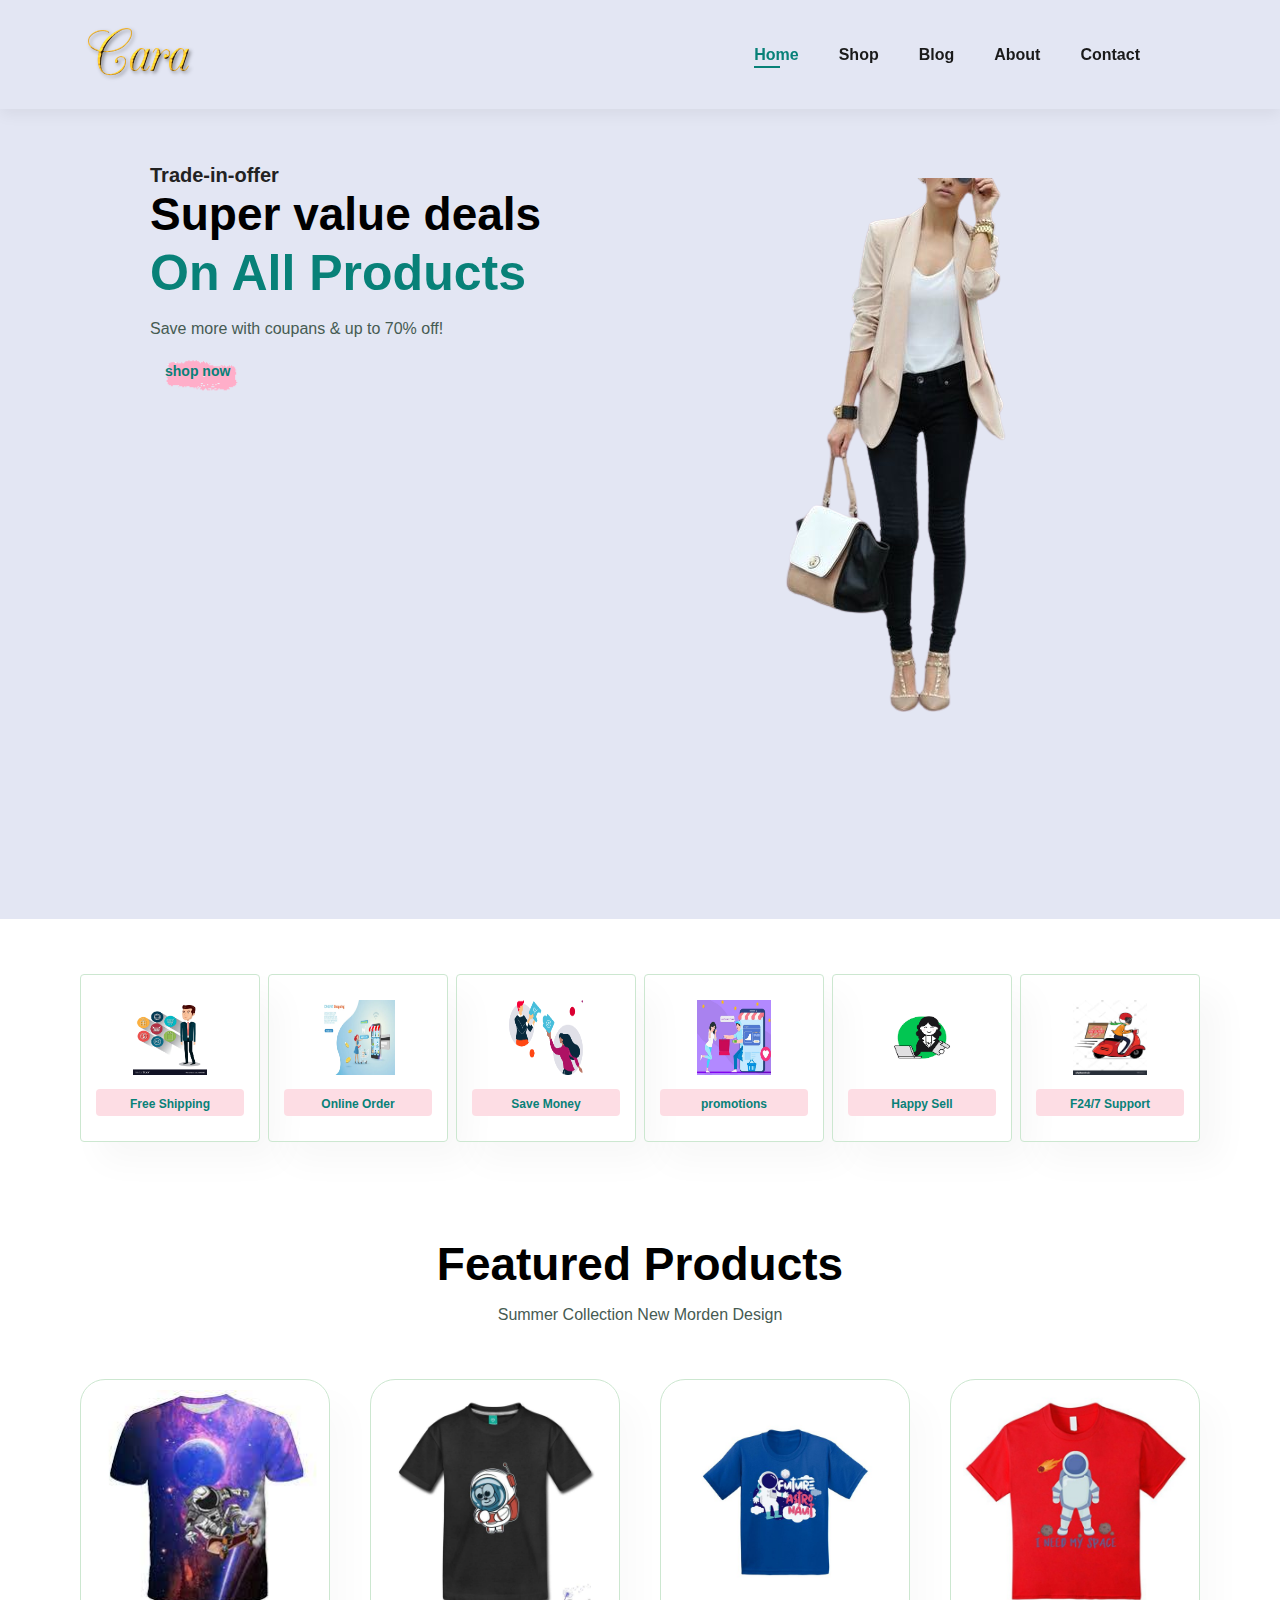
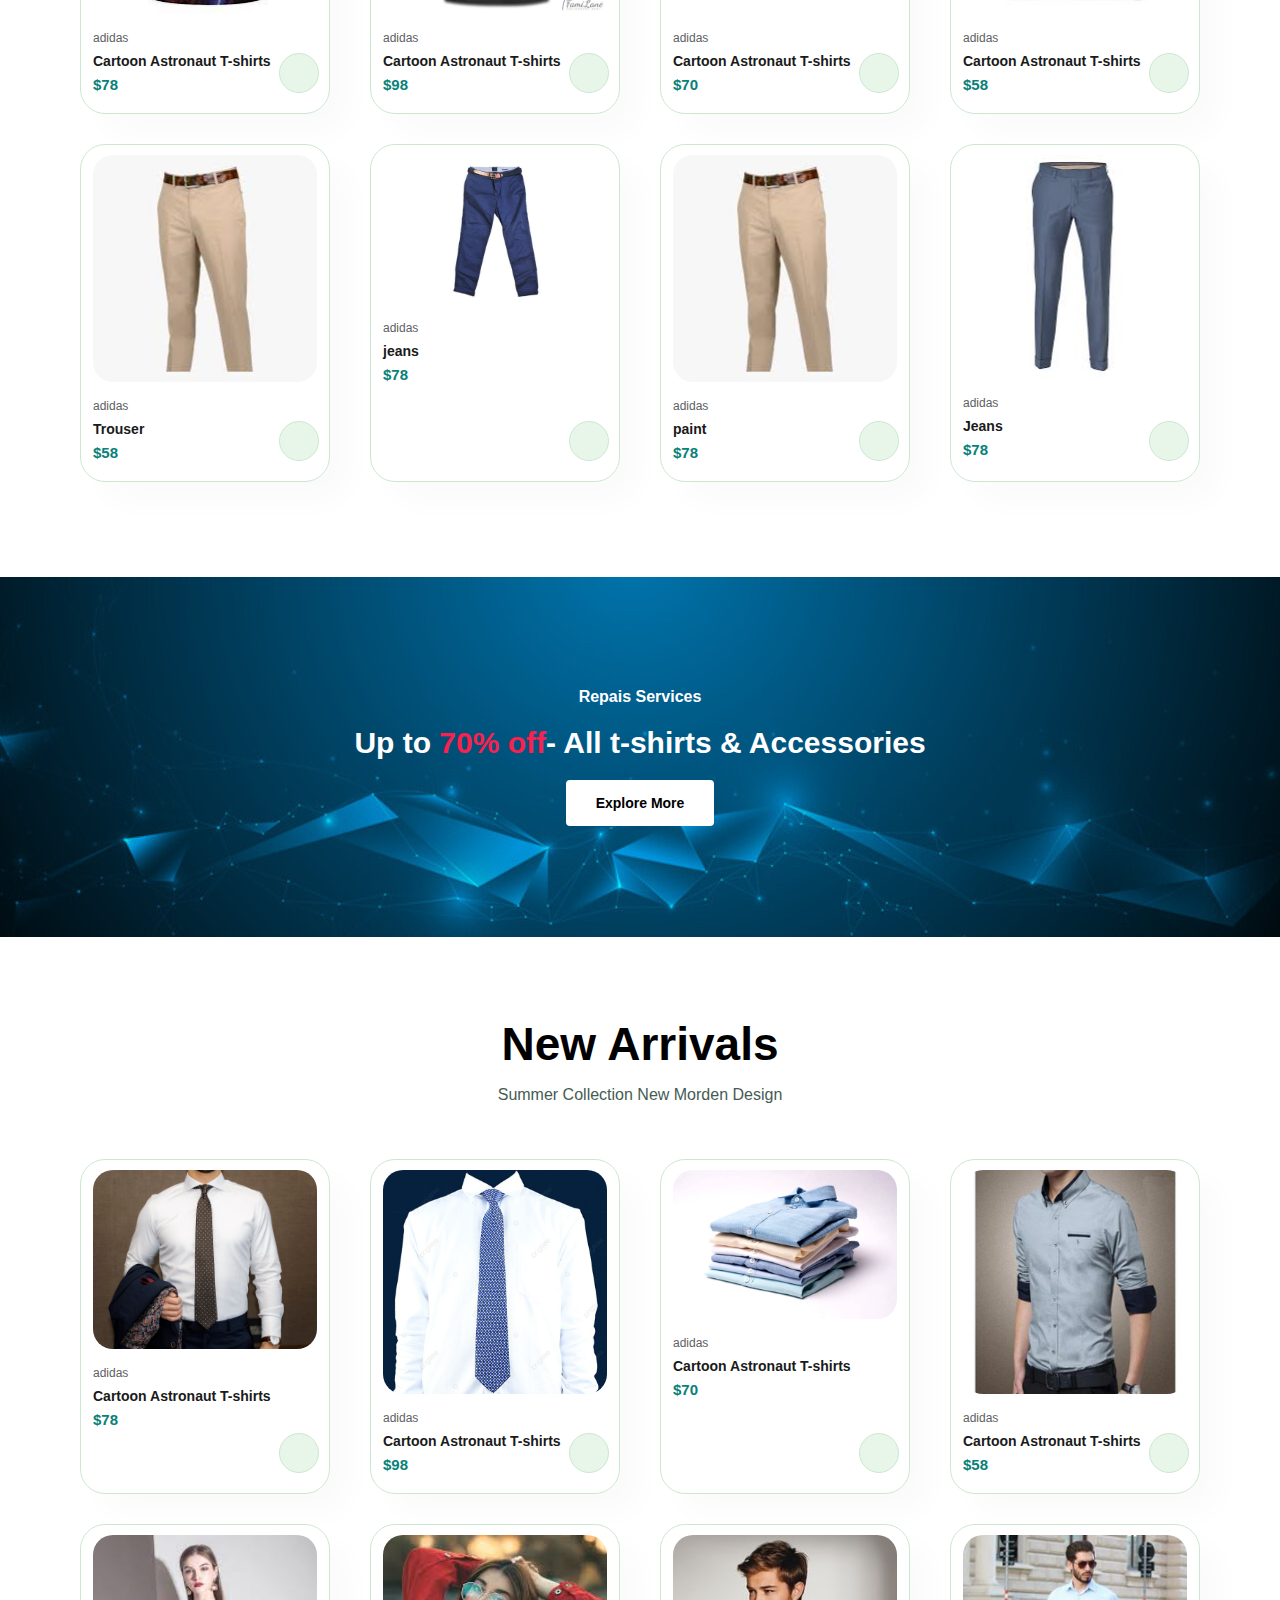
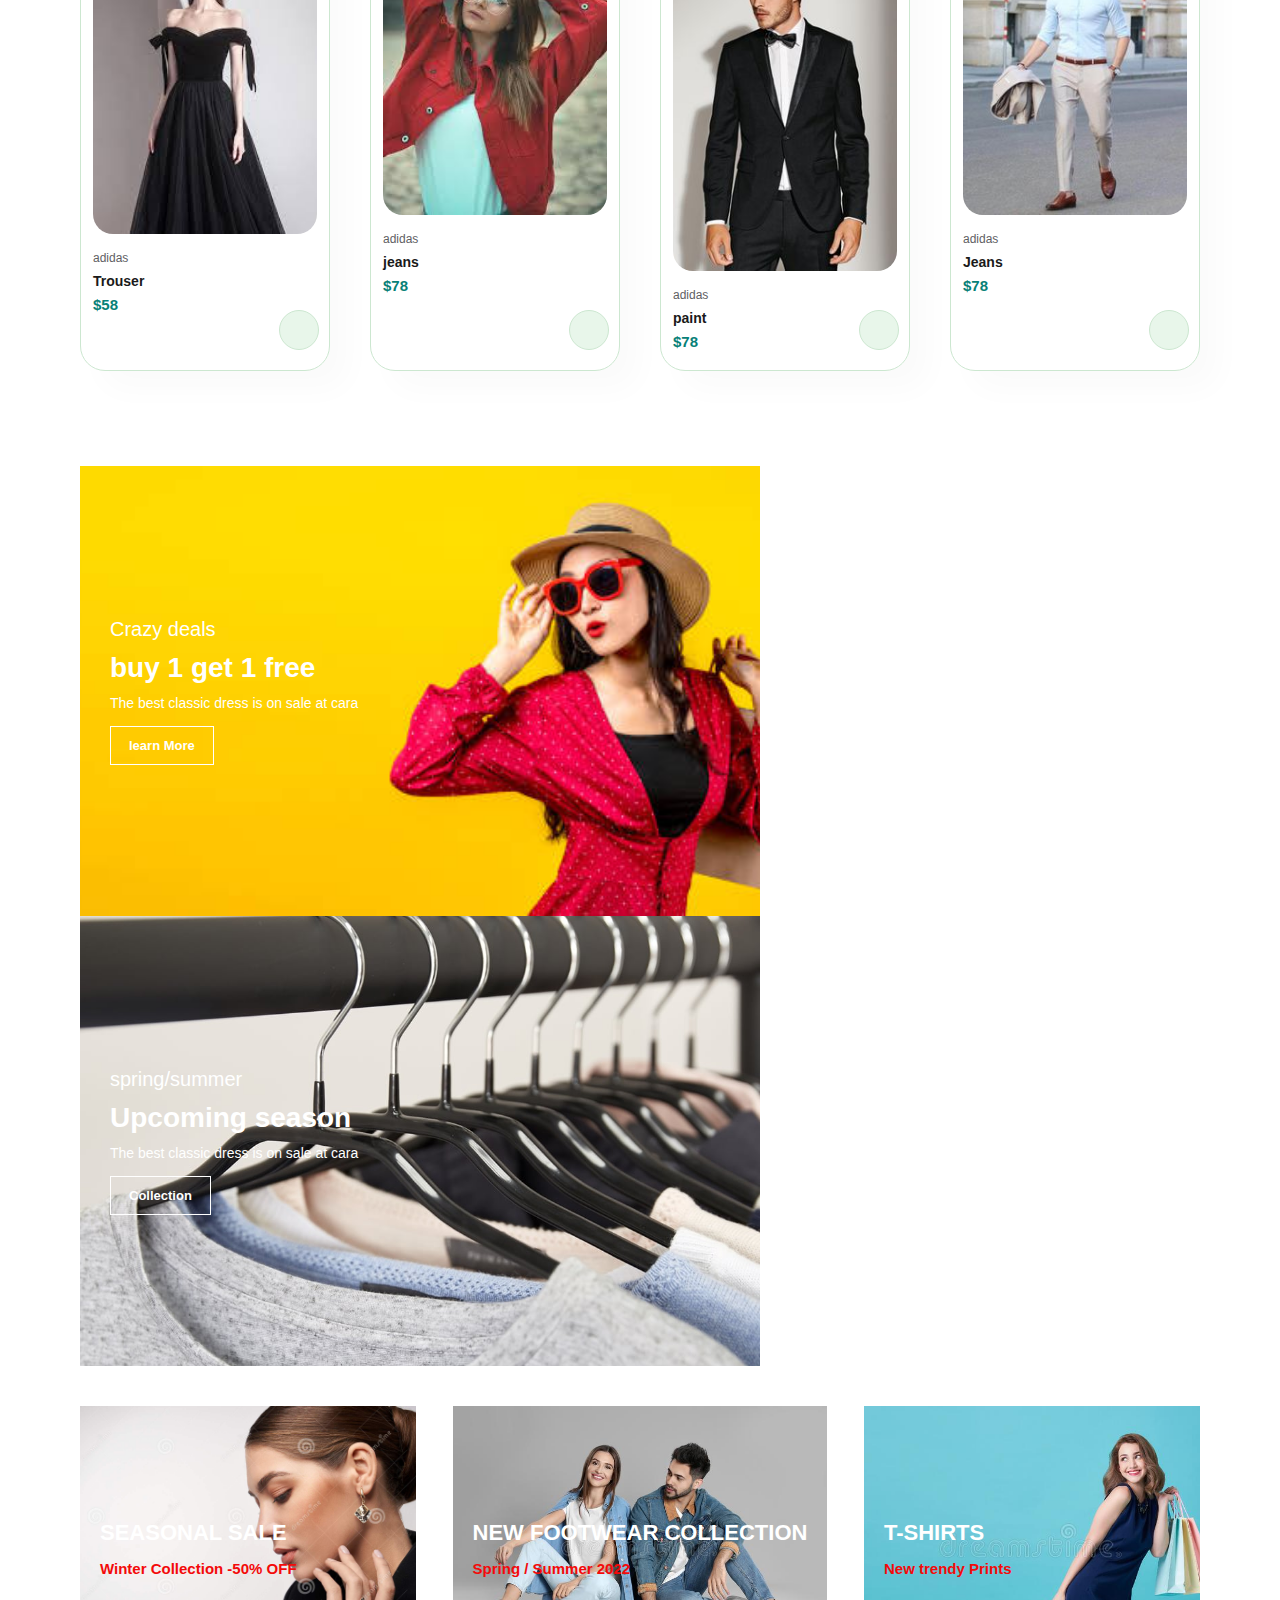
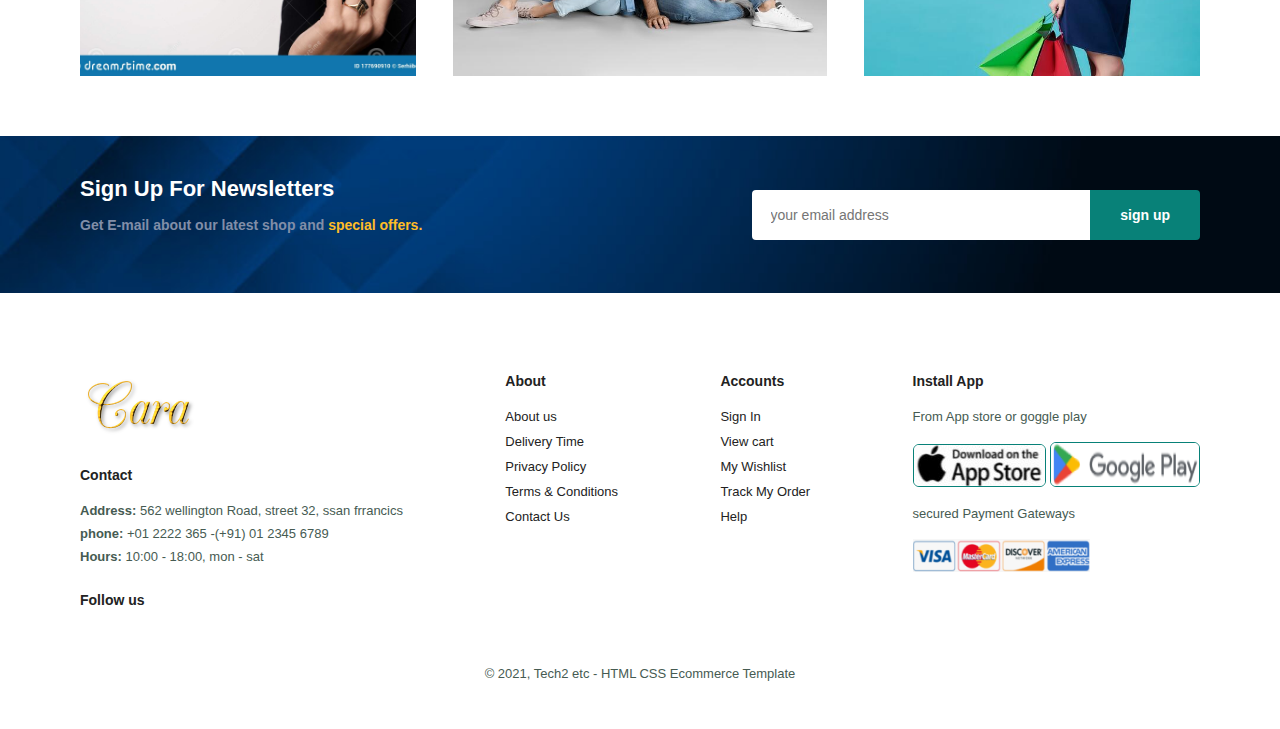
<file: index.html>
<!DOCTYPE html>
<html lang="en">

<head>
    <meta charset="UTF-8">
    <meta http-equiv="X-UA-Compatible" content="IE=edge">
    <meta name="viewport" content="width=device-width, initial-scale=1.0">
    <link rel="stylesheet" href="https://unicons.iconscout.com/release/v4.0.0/css/line.css">
    <title>Home page</title>
    <link rel="stylesheet" href="style.css">
</head>

<body>
    <section id="header">
        <a href="#">
            <h4><img src="./heroos/logo (2).png" alt="" class="logo"></h4>
        </a>

        <div>
            <ul id="navbar">
                <li><a class="active" href="index.html">Home</a></li>
                <li><a href="Shop.html">Shop</a></li>
                <li><a href="Blog.html">Blog</a></li>
                <li><a href="About.html">About</a></li>
                <li><a href="Contact.html">Contact</a></li>
                <li><a id="lg-bag" href="cart.html"><i class="uil uil-shopping-bag"></i></a></li>
                <a href="#" id="close"><i class="uil uil-times"></i></a>
            </ul>
        </div>
        <div id="mobile">
            <a href="#"><i class="uil uil-shopping-bag"></i></a>
            <i id="bar" class="uil uil-angle-right-b"></i>
        </div>
    </section>

    <section id="hero">
        <div class="herotext">
            <h4>Trade-in-offer</h4>
            <h2>Super value deals</h2>
            <h1>On All Products</h1>
            <p>Save more with coupans & up to 70% off!</p>

            <button class="btn">shop now</button>
        </div>

    </section>

    <section id="feature" class="section-p1">
        <div class="fe-box">
            <img src="./heroos/free shipping.jpg" class="f-ship" alt="">
            <h6>Free Shipping</h6>
        </div>
        <div class="fe-box">
            <img src="./heroos/online orders.jpg" class="f-ship" alt="">
            <h6>Online Order</h6>
        </div>
        <div class="fe-box">
            <img src="./heroos/save money.png" class="f-ship" alt="">
            <h6>Save Money</h6>
        </div>
        <div class="fe-box">
            <img src="./heroos/promotion.jpg" class="f-ship" alt="">
            <h6>promotions</h6>
        </div>
        <div class="fe-box">
            <img src="./heroos/happy sell pn.png" class="f-ship" alt="">
            <h6>Happy Sell</h6>
        </div>
        <div class="fe-box">
            <img src="./heroos/free shippings.jpg" class="f-ship" alt="">
            <h6>F24/7 Support</h6>
        </div>

    </section>

    <section id="product1" class="section-p1">
        <h2>Featured Products</h2>
        <p>Summer Collection New Morden Design</p>
        <div class="pro-container">
            <div class="pro">
                <img src="./heroos/f11.jpg" alt="">
                <div class="des">
                    <span>adidas</span>
                    <h5>Cartoon Astronaut T-shirts</h5>
                    <div class="star">
                        <i class="uil uil-star"></i>
                        <i class="uil uil-star"></i>
                        <i class="uil uil-star"></i>
                        <i class="uil uil-star"></i>
                        <i class="uil uil-star"></i>
                    </div>
                    <h4>$78</h4>
                </div>
                <a href="#"><i class="uil uil-shopping-cart cart"></i></a>
            </div>
            <div class="pro">
                <img src="./heroos/f2.jpg" alt="">
                <div class="des">
                    <span>adidas</span>
                    <h5>Cartoon Astronaut T-shirts</h5>
                    <div class="star">
                        <i class="uil uil-star"></i>
                        <i class="uil uil-star"></i>
                        <i class="uil uil-star"></i>
                        <i class="uil uil-star"></i>
                        <i class="uil uil-star"></i>
                    </div>
                    <h4>$98</h4>
                </div>
                <a href="#"><i class="uil uil-shopping-cart cart"></i></a>
            </div>

            <div class="pro">
                <img src="./heroos/f3.jpeg" alt="">
                <div class="des">
                    <span>adidas</span>
                    <h5>Cartoon Astronaut T-shirts</h5>
                    <div class="star">
                        <i class="uil uil-star"></i>
                        <i class="uil uil-star"></i>
                        <i class="uil uil-star"></i>
                        <i class="uil uil-star"></i>
                        <i class="uil uil-star"></i>
                    </div>
                    <h4>$70</h4>
                </div>
                <a href="#"><i class="uil uil-shopping-cart cart"></i></a>
            </div>
            <div class="pro">
                <img src="./heroos/f4.jpg" alt="">
                <div class="des">
                    <span>adidas</span>
                    <h5>Cartoon Astronaut T-shirts</h5>
                    <div class="star">
                        <i class="uil uil-star"></i>
                        <i class="uil uil-star"></i>
                        <i class="uil uil-star"></i>
                        <i class="uil uil-star"></i>
                        <i class="uil uil-star"></i>
                    </div>
                    <h4>$58</h4>
                </div>
                <a href="#"><i class="uil uil-shopping-cart cart"></i></a>
            </div>
            <div class="pro">
                <img src="./heroos/p3.jpg" class="paa2" alt="">
                <div class="des">
                    <span>adidas</span>
                    <h5>Trouser</h5>
                    <div class="star">
                        <i class="uil uil-star"></i>
                        <i class="uil uil-star"></i>
                        <i class="uil uil-star"></i>
                        <i class="uil uil-star"></i>
                        <i class="uil uil-star"></i>
                    </div>
                    <h4>$58</h4>
                </div>
                <a href="#"><i class="uil uil-shopping-cart cart"></i></a>
            </div>
            <div class="pro">
                <img src="./heroos/pa1.jpg" alt="">
                <div class="des">
                    <span>adidas</span>
                    <h5>jeans</h5>
                    <div class="star">
                        <i class="uil uil-star"></i>
                        <i class="uil uil-star"></i>
                        <i class="uil uil-star"></i>
                        <i class="uil uil-star"></i>
                        <i class="uil uil-star"></i>
                    </div>
                    <h4>$78</h4>
                </div>
                <a href="#"><i class="uil uil-shopping-cart cart"></i></a>
            </div>
            <div class="pro">
                <img src="./heroos/p3.jpg" alt="">
                <div class="des">
                    <span>adidas</span>
                    <h5>paint</h5>
                    <div class="star">
                        <i class="uil uil-star"></i>
                        <i class="uil uil-star"></i>
                        <i class="uil uil-star"></i>
                        <i class="uil uil-star"></i>
                        <i class="uil uil-star"></i>
                    </div>
                    <h4>$78</h4>
                </div>
                <a href="#"><i class="uil uil-shopping-cart cart"></i></a>
            </div>
            <div class="pro">
                <img src="./heroos/p4.jpg" alt="">
                <div class="des">
                    <span>adidas</span>
                    <h5>Jeans</h5>
                    <div class="star">
                        <i class="uil uil-star"></i>
                        <i class="uil uil-star"></i>
                        <i class="uil uil-star"></i>
                        <i class="uil uil-star"></i>
                        <i class="uil uil-star"></i>
                    </div>
                    <h4>$78</h4>
                </div>
                <a href="#"><i class="uil uil-shopping-cart cart"></i></a>
            </div>
        </div>
    </section>

    <section id="banner" class="section-m1">
        <h4>Repais Services </h4>
        <h2>Up to <span>70% off</span>- All t-shirts & Accessories</h2>
        <button class="normal">Explore More</button>
    </section>

    <section id="product1" class="section-p1">
        <h2>New Arrivals</h2>
        <p>Summer Collection New Morden Design</p>
        <div class="pro-container">
            <div class="pro">
                <img src="./heroos/sh1.jpg" alt="">
                <div class="des">
                    <span>adidas</span>
                    <h5>Cartoon Astronaut T-shirts</h5>
                    <div class="star">
                        <i class="uil uil-star"></i>
                        <i class="uil uil-star"></i>
                        <i class="uil uil-star"></i>
                        <i class="uil uil-star"></i>
                        <i class="uil uil-star"></i>
                    </div>
                    <h4>$78</h4>
                </div>
                <a href="#"><i class="uil uil-shopping-cart  cart"></i></a>
            </div>
            <div class="pro">
                <img src="./heroos/sh2.jpg" alt="">
                <div class="des">
                    <span>adidas</span>
                    <h5>Cartoon Astronaut T-shirts</h5>
                    <div class="star">
                        <i class="uil uil-star"></i>
                        <i class="uil uil-star"></i>
                        <i class="uil uil-star"></i>
                        <i class="uil uil-star"></i>
                        <i class="uil uil-star"></i>
                    </div>
                    <h4>$98</h4>
                </div>
                <a href="#"><i class="uil uil-shopping-cart cart"></i></a>
            </div>

            <div class="pro">
                <img src="./heroos/sh3.jpg" alt="">
                <div class="des">
                    <span>adidas</span>
                    <h5>Cartoon Astronaut T-shirts</h5>
                    <div class="star">
                        <i class="uil uil-star"></i>
                        <i class="uil uil-star"></i>
                        <i class="uil uil-star"></i>
                        <i class="uil uil-star"></i>
                        <i class="uil uil-star"></i>
                    </div>
                    <h4>$70</h4>
                </div>
                <a href="#"><i class="uil uil-shopping-cart cart"></i></a>
            </div>
            <div class="pro">
                <img src="./heroos/sh4.jpg" alt="">
                <div class="des">
                    <span>adidas</span>
                    <h5>Cartoon Astronaut T-shirts</h5>
                    <div class="star">
                        <i class="uil uil-star"></i>
                        <i class="uil uil-star"></i>
                        <i class="uil uil-star"></i>
                        <i class="uil uil-star"></i>
                        <i class="uil uil-star"></i>
                    </div>
                    <h4>$58</h4>
                </div>
                <a href="#"><i class="uil uil-shopping-cart cart"></i></a>
            </div>
            <div class="pro">
                <img src="./heroos/black.jpg" class="paa2" alt="">
                <div class="des">
                    <span>adidas</span>
                    <h5>Trouser</h5>
                    <div class="star">
                        <i class="uil uil-star"></i>
                        <i class="uil uil-star"></i>
                        <i class="uil uil-star"></i>
                        <i class="uil uil-star"></i>
                        <i class="uil uil-star"></i>
                    </div>
                    <h4>$58</h4>
                </div>
                <a href="#"><i class="uil uil-shopping-cart cart"></i></a>
            </div>
            <div class="pro">
                <img src="./heroos/images (6) - Copy.jpg" alt="">
                <div class="des">
                    <span>adidas</span>
                    <h5>jeans</h5>
                    <div class="star">
                        <i class="uil uil-star"></i>
                        <i class="uil uil-star"></i>
                        <i class="uil uil-star"></i>
                        <i class="uil uil-star"></i>
                        <i class="uil uil-star"></i>
                    </div>
                    <h4>$78</h4>
                </div>
                <a href="#"><i class="uil uil-shopping-cart cart"></i></a>
            </div>
            <div class="pro">
                <img src="./heroos/dress2.jpg" alt="">
                <div class="des">
                    <span>adidas</span>
                    <h5>paint</h5>
                    <div class="star">
                        <i class="uil uil-star"></i>
                        <i class="uil uil-star"></i>
                        <i class="uil uil-star"></i>
                        <i class="uil uil-star"></i>
                        <i class="uil uil-star"></i>
                    </div>
                    <h4>$78</h4>
                </div>
                <a href="#"><i class="uil uil-shopping-cart cart"></i></a>
            </div>
            <div class="pro">
                <img src="./heroos/dress1.jpg" alt="">
                <div class="des">
                    <span>adidas</span>
                    <h5>Jeans</h5>
                    <div class="star">
                        <i class="uil uil-star"></i>
                        <i class="uil uil-star"></i>
                        <i class="uil uil-star"></i>
                        <i class="uil uil-star"></i>
                        <i class="uil uil-star"></i>
                    </div>
                    <h4>$78</h4>
                </div>
                <a href="#"><i class="uil uil-shopping-cart cart"></i></a>
            </div>
        </div>
    </section>

    <section id="sm-banner" class="section-p1">
        <div class="banner-box">
            <h4>Crazy deals</h4>
            <h2>buy 1 get 1 free</h2>
            <span>The best classic dress is on sale at cara</span>
            <button class="white">learn More</button>
        </div>
        <div class="banner-box banner-box2">
            <h4>spring/summer</h4>
            <h2>Upcoming season</h2>
            <span>The best classic dress is on sale at cara</span>
            <button class="white">Collection</button>
        </div>
    </section>
    <section id="banner3">
        <div class="banner-box">

            <h2>SEASONAL SALE</h2>
            <h3>Winter Collection -50% OFF</h3>

        </div>
        <div class="banner-box banner-box2">

            <h2>NEW FOOTWEAR COLLECTION</h2>
            <h3>Spring / Summer 2022</h3>

        </div>
        <div class="banner-box banner-box3">

            <h2>T-SHIRTS</h2>
            <h3>New trendy Prints</h3>

        </div>
    </section>

    <section id="newsletter" class="section-p1 section-m1">
        <div class="newstext">
            <h4>Sign Up For Newsletters</h4>
            <p>Get E-mail about our latest shop and <span>special offers.</span></p>
        </div>
        <div class="form">
            <input type="text" placeholder="your email address">
            <button class="normal">sign up</button>
        </div>
    </section>
    <footer class="section-p1">
<div class="col">
    <img src="./heroos/logo (2).png" alt="" class="logo">
    <h4>Contact</h4>
    <p><strong>Address:</strong> 562 wellington Road, street 32, ssan frrancics</p>
    <p><strong>phone:</strong> +01 2222 365 -(+91) 01 2345 6789</p>
    <p><strong>Hours:</strong> 10:00 - 18:00, mon - sat</p>
    <div class="follow">
        <h4>Follow us</h4>
        <div class="icon">
            <i class="uil uil-facebook"></i>
            <i class="uil uil-instagram"></i>
            <i class="uil uil-print"></i>
            <i class="uil uil-youtube"></i>
        </div>
    </div>
</div>
<div class="col">
    <h4>About</h4>
    <a href="#"> About us</a>
    <a href="#"> Delivery Time</a>
    <a href="#"> Privacy Policy</a>
    <a href="#"> Terms & Conditions</a>
    <a href="#"> Contact Us</a>
</div>

<div class="col">
    <h4>Accounts</h4>
    <a href="#"> Sign In</a>
    <a href="#"> View cart</a>
    <a href="#"> My Wishlist</a>
    <a href="#"> Track My Order</a>
    <a href="#"> Help</a>
</div>
<div class="col install">
    <h4>Install App</h4>
    <p>From App store or goggle play</p>
    <div class="row">
        <img src="./heroos/appstore.jpg" alt="">
        <img src="./heroos/goggle play.png" alt="">
    </div>
    <p>secured Payment Gateways </p>
    <img src="./heroos/paypal.png" alt="">
</div>

<div class="copyright">
    <p>© 2021, Tech2 etc - HTML CSS Ecommerce Template</p>
</div>
    </footer>


    <script src="script.js"></script>
</body>

</html>
</file>
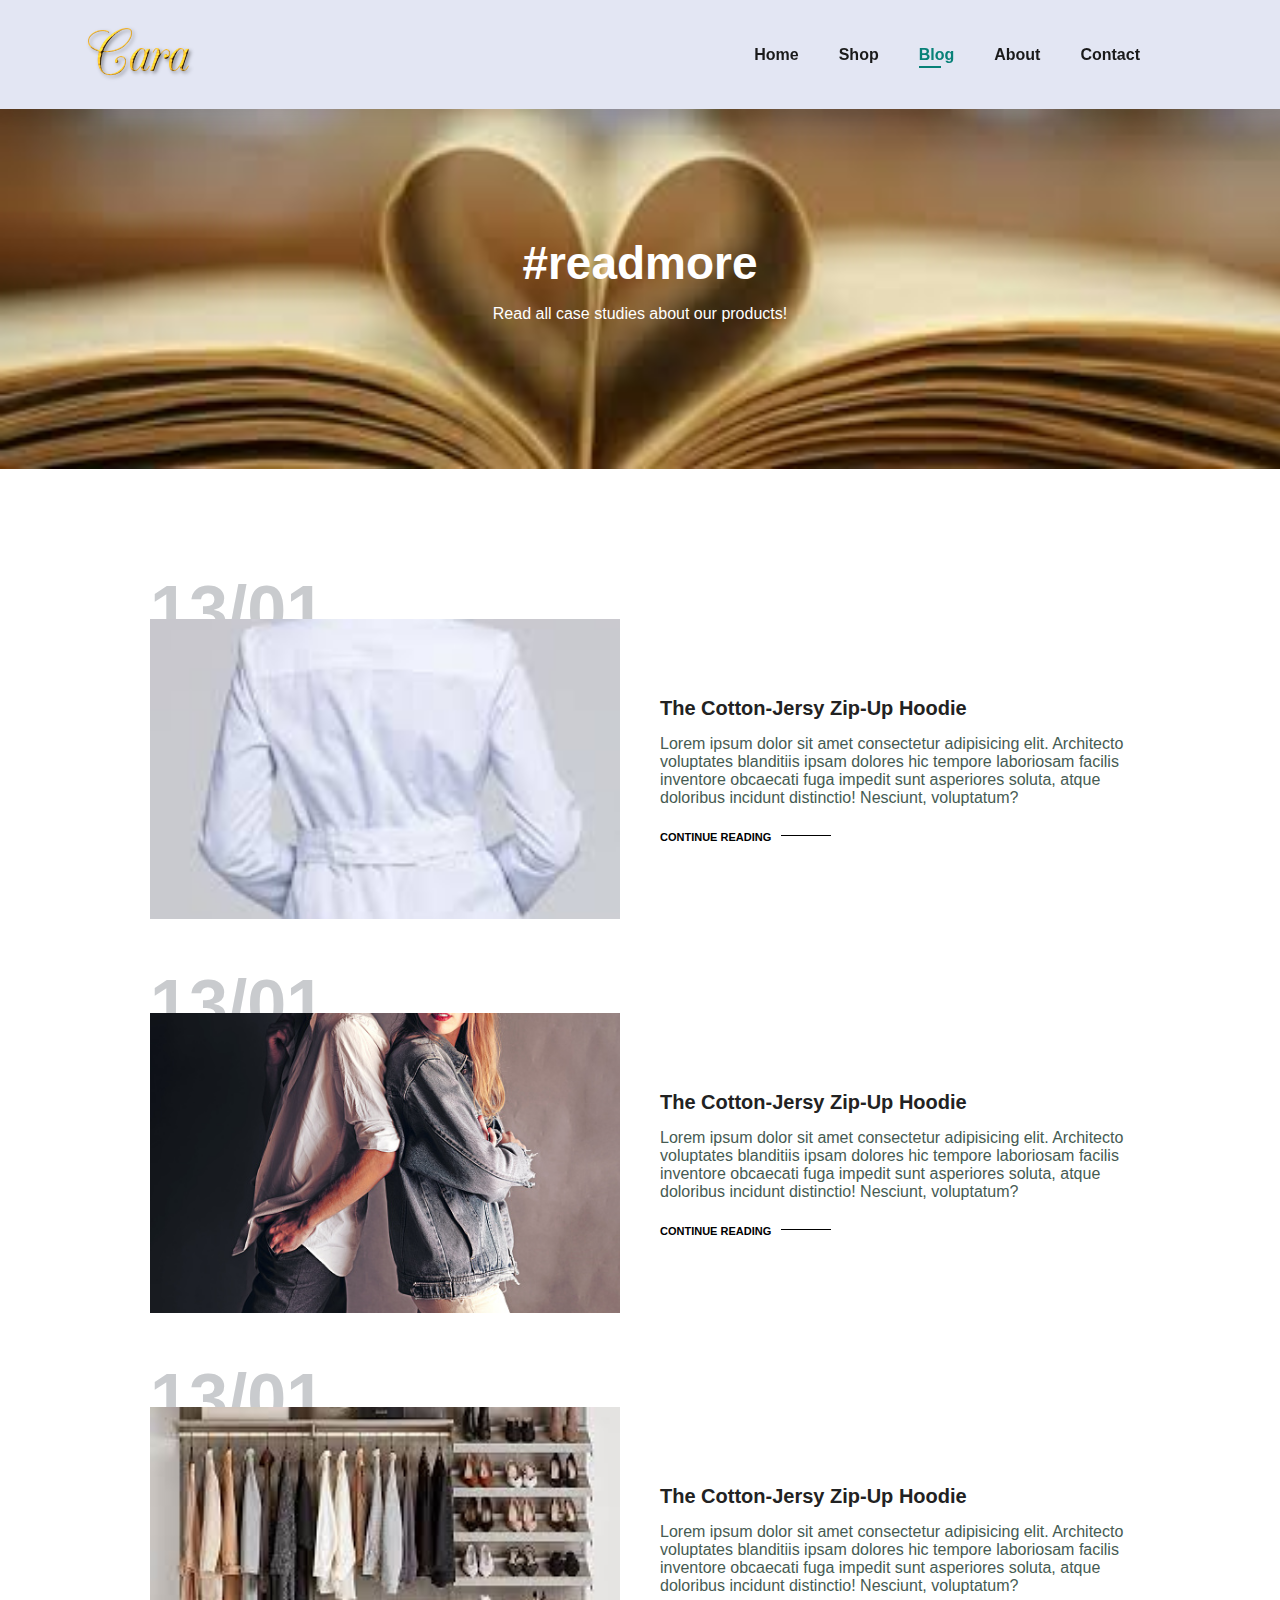
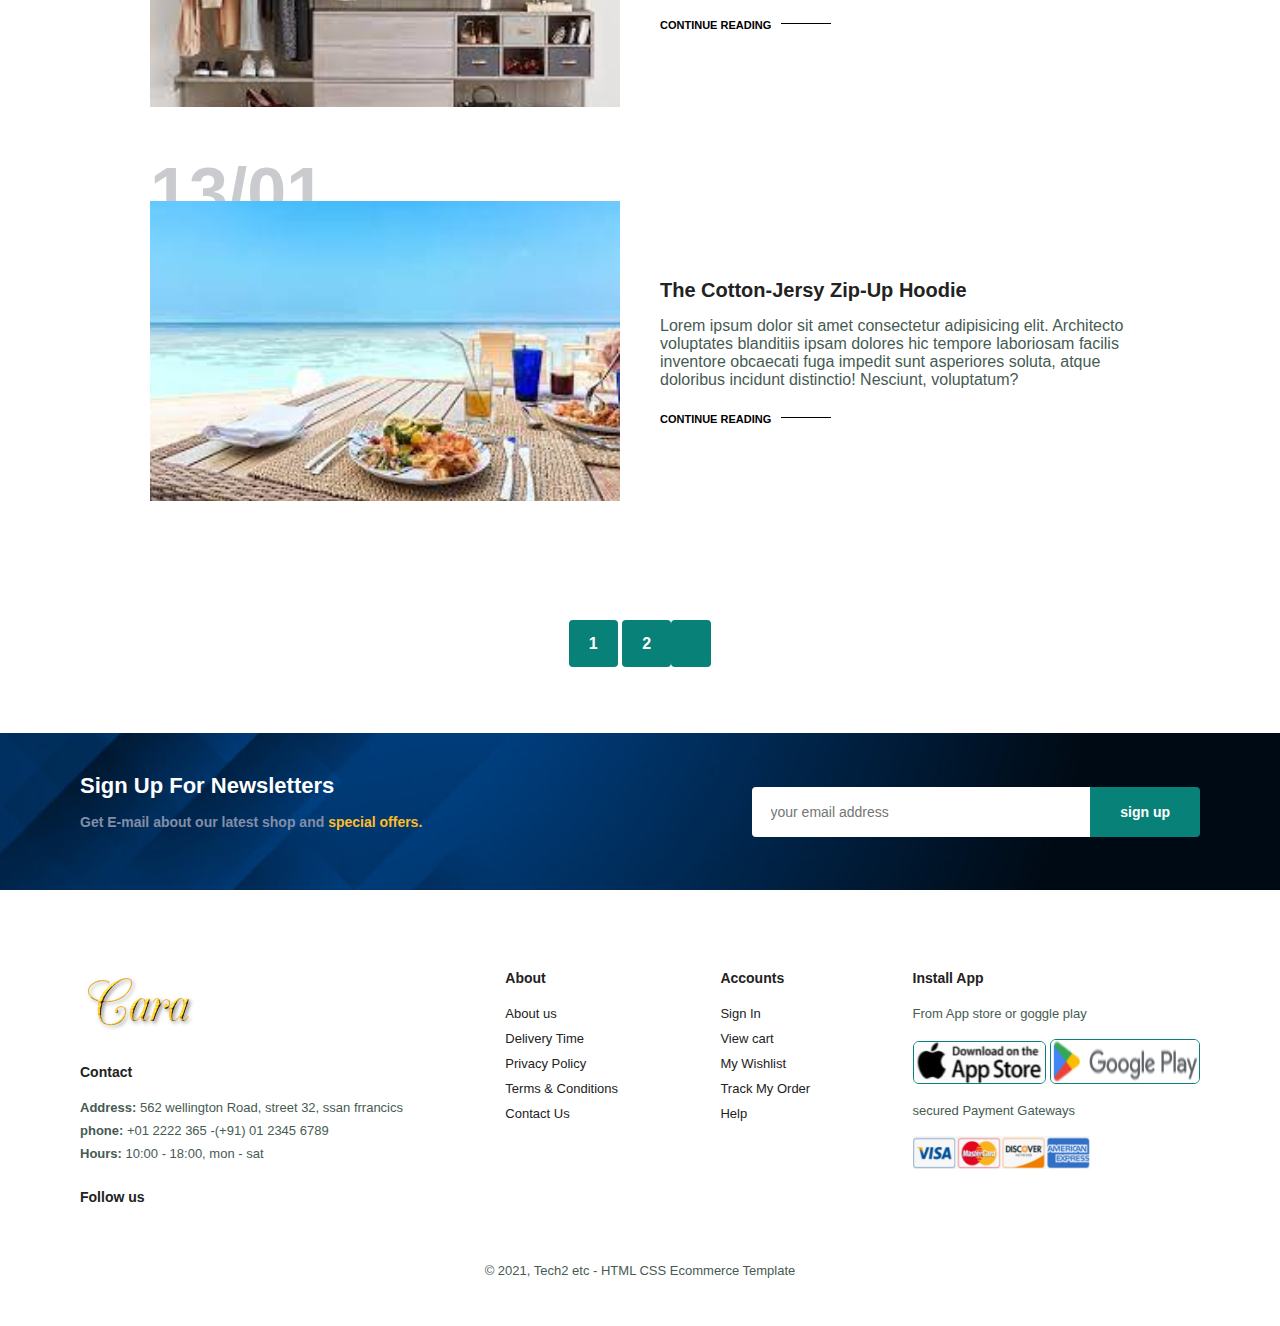
<file: Blog.html>
<!DOCTYPE html>
<html lang="en">

<head>
    <meta charset="UTF-8">
    <meta http-equiv="X-UA-Compatible" content="IE=edge">
    <link rel="stylesheet" href="https://unicons.iconscout.com/release/v4.0.0/css/line.css">
    <meta name="viewport" content="width=device-width, initial-scale=1.0">
    <link rel="stylesheet" href="style.css">
    <title>Blog</title>
</head>

<body>
    <section id="header">
        <a href="#">
            <h4><img src="./heroos/logo (2).png" alt="" class="logo"></h4>
        </a>

        <div>
            <ul id="navbar">
                <li><a href="index.html">Home</a></li>
                <li><a href="Shop.html">Shop</a></li>
                <li><a class="active" href="Blog.html">Blog</a></li>
                <li><a href="About.html">About</a></li>
                <li><a href="Contact.html">Contact</a></li>
                <li><a id="lg-bag" href="cart.html"><i class="uil uil-shopping-bag"></i></a></li>
                <a href="#" id="close"><i class="uil uil-times"></i></a>
            </ul>
        </div>
        <div id="mobile">
            <a href="cart.html"><i class="uil uil-shopping-bag"></i></a>
            <i id="bar" class="uil uil-angle-right-b"></i>
        </div>
    </section>

    <section id="page-header" class="blog-header">


        <h2>#readmore</h2>
        <p>Read all case studies about our products! </p>


    </section>

    <section id="blog">
        <div class="blog-box">
            <div class="blog-img">
                <img src="./blog/blog1.jpg" alt="">
            </div>
            <div class="blog-details">
                <h4>The Cotton-Jersy Zip-Up Hoodie</h4>
                <p>Lorem ipsum dolor sit amet consectetur adipisicing elit. Architecto voluptates blanditiis ipsam
                    dolores hic tempore laboriosam facilis inventore obcaecati fuga impedit sunt asperiores soluta,
                    atque doloribus incidunt distinctio! Nesciunt, voluptatum?</p>
                    <a href="#">CONTINUE READING</a>
            </div>
            <h1>13/01</h1>
        </div>
        <div class="blog-box">
            <div class="blog-img">
                <img src="./blog/blog2.jpg" alt="">
            </div>
            <div class="blog-details">
                <h4>The Cotton-Jersy Zip-Up Hoodie</h4>
                <p>Lorem ipsum dolor sit amet consectetur adipisicing elit. Architecto voluptates blanditiis ipsam
                    dolores hic tempore laboriosam facilis inventore obcaecati fuga impedit sunt asperiores soluta,
                    atque doloribus incidunt distinctio! Nesciunt, voluptatum?</p>
                    <a href="#">CONTINUE READING</a>
            </div>
            <h1>13/01</h1>
        </div>
        <div class="blog-box">
            <div class="blog-img">
                <img src="./blog/blog3.jpg" alt="">
            </div>
            <div class="blog-details">
                <h4>The Cotton-Jersy Zip-Up Hoodie</h4>
                <p>Lorem ipsum dolor sit amet consectetur adipisicing elit. Architecto voluptates blanditiis ipsam
                    dolores hic tempore laboriosam facilis inventore obcaecati fuga impedit sunt asperiores soluta,
                    atque doloribus incidunt distinctio! Nesciunt, voluptatum?</p>
                    <a href="#">CONTINUE READING</a>
            </div>
            <h1>13/01</h1>
        </div>
        <div class="blog-box">
            <div class="blog-img">
                <img src="./blog/blog 4.jpg" alt="">
            </div>
            <div class="blog-details">
                <h4>The Cotton-Jersy Zip-Up Hoodie</h4>
                <p>Lorem ipsum dolor sit amet consectetur adipisicing elit. Architecto voluptates blanditiis ipsam
                    dolores hic tempore laboriosam facilis inventore obcaecati fuga impedit sunt asperiores soluta,
                    atque doloribus incidunt distinctio! Nesciunt, voluptatum?</p>
                    <a href="#">CONTINUE READING</a>
            </div>
            <h1>13/01</h1>
        </div>
    </section>

    <section id="pagination" class="section-p1">
        <a href="#">1</a>
        <a href="#">2</a>
        <a href="#"><i class="uil uil-arrow-right"></i></a>
    </section>

    <section id="newsletter" class="section-p1 section-m1">
        <div class="newstext">
            <h4>Sign Up For Newsletters</h4>
            <p>Get E-mail about our latest shop and <span>special offers.</span></p>
        </div>
        <div class="form">
            <input type="text" placeholder="your email address">
            <button class="normal">sign up</button>
        </div>
    </section>

    <footer class="section-p1">
        <div class="col">
            <img src="./heroos/logo (2).png" alt="" class="logo">
            <h4>Contact</h4>
            <p><strong>Address:</strong> 562 wellington Road, street 32, ssan frrancics</p>
            <p><strong>phone:</strong> +01 2222 365 -(+91) 01 2345 6789</p>
            <p><strong>Hours:</strong> 10:00 - 18:00, mon - sat</p>
            <div class="follow">
                <h4>Follow us</h4>
                <div class="icon">
                    <i class="uil uil-facebook"></i>
                    <i class="uil uil-instagram"></i>
                    <i class="uil uil-print"></i>
                    <i class="uil uil-youtube"></i>
                </div>
            </div>
        </div>
        <div class="col">
            <h4>About</h4>
            <a href="#"> About us</a>
            <a href="#"> Delivery Time</a>
            <a href="#"> Privacy Policy</a>
            <a href="#"> Terms & Conditions</a>
            <a href="#"> Contact Us</a>
        </div>

        <div class="col">
            <h4>Accounts</h4>
            <a href="#"> Sign In</a>
            <a href="#"> View cart</a>
            <a href="#"> My Wishlist</a>
            <a href="#"> Track My Order</a>
            <a href="#"> Help</a>
        </div>
        <div class="col install">
            <h4>Install App</h4>
            <p>From App store or goggle play</p>
            <div class="row">
                <img src="./heroos/appstore.jpg" alt="">
                <img src="./heroos/goggle play.png" alt="">
            </div>
            <p>secured Payment Gateways </p>
            <img src="./heroos/paypal.png" alt="">
        </div>

        <div class="copyright">
            <p>© 2021, Tech2 etc - HTML CSS Ecommerce Template</p>
        </div>
    </footer>








    <script src="script.js"></script>
</body>

</html>
</file>
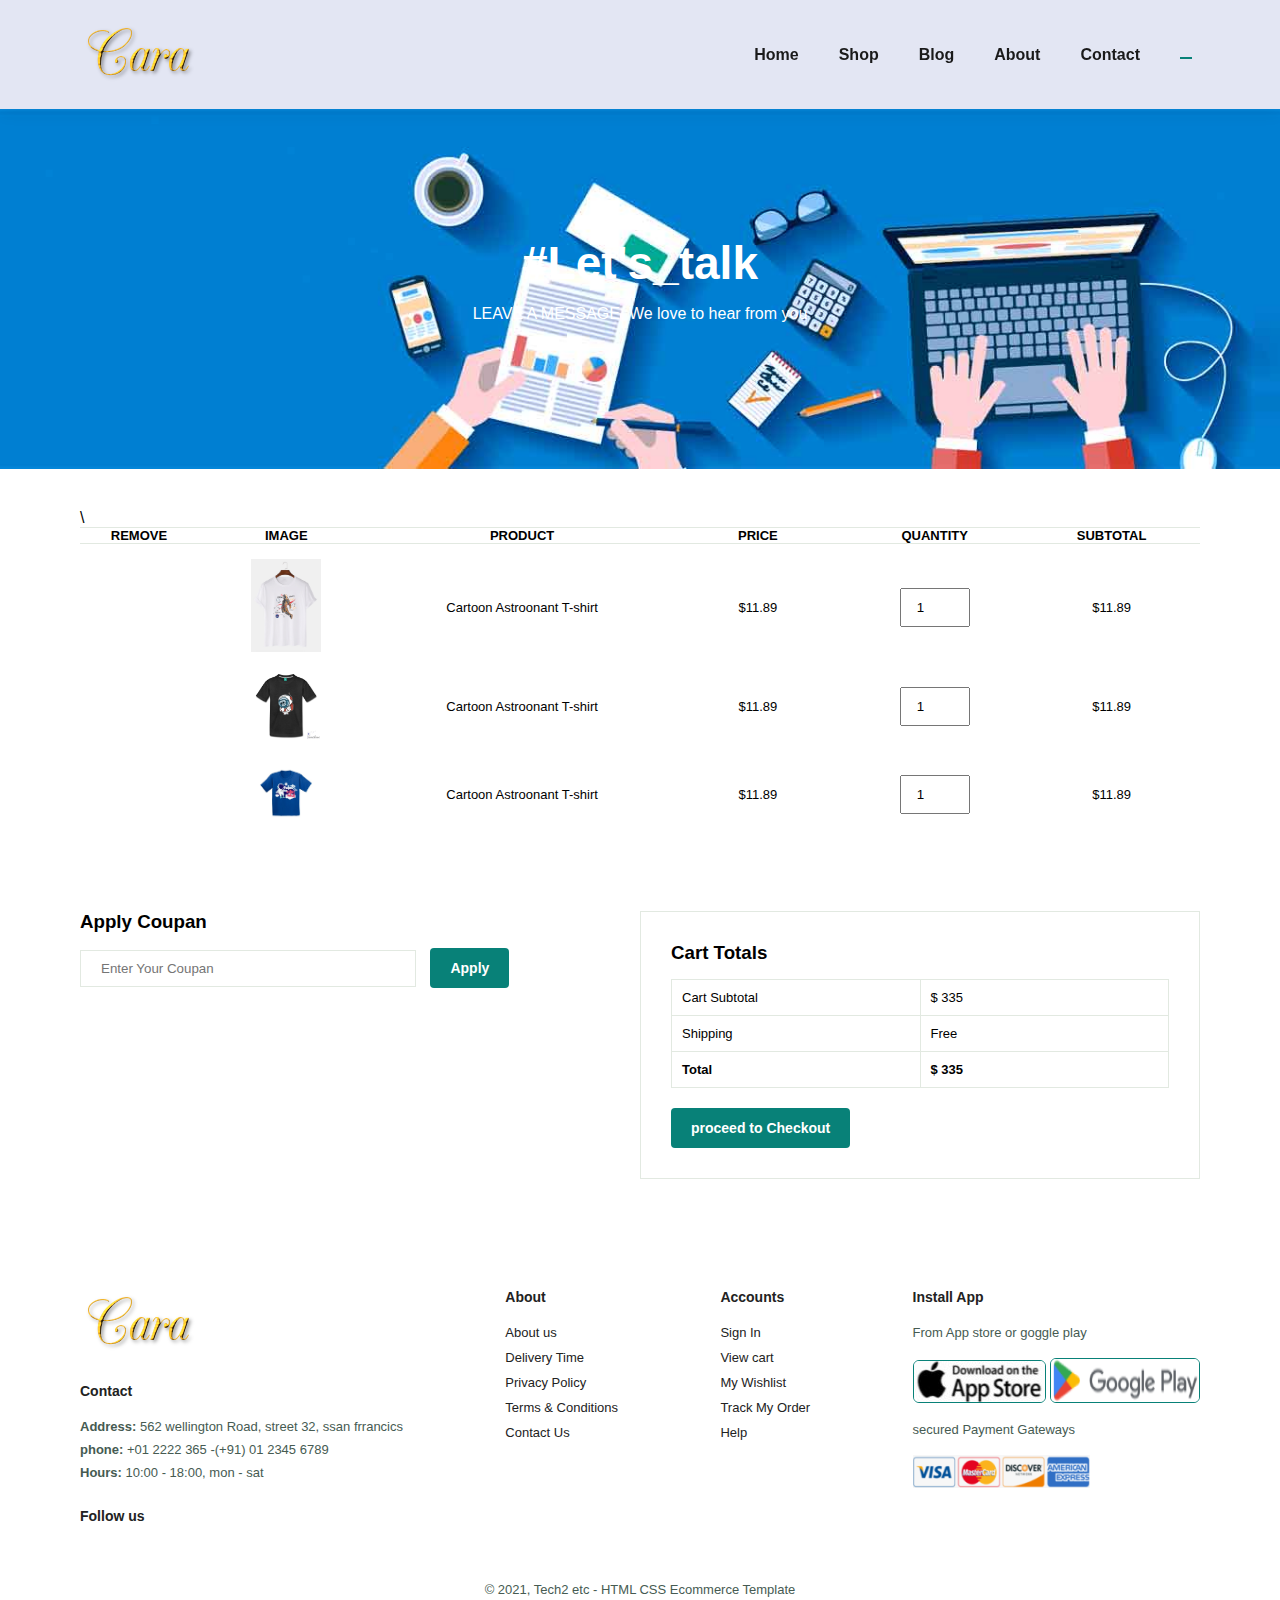
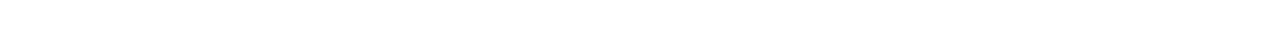
<file: Cart.html>
<!DOCTYPE html>
<html lang="en">

<head>
    <meta charset="UTF-8">
    <meta http-equiv="X-UA-Compatible" content="IE=edge">
    <link rel="stylesheet" href="https://unicons.iconscout.com/release/v4.0.0/css/line.css">
    <meta name="viewport" content="width=device-width, initial-scale=1.0">
    <link rel="stylesheet" href="style.css">
    <title>Cart</title>
</head>

<body>
    <section id="header">
        <a href="#">
            <h4><img src="./heroos/logo (2).png" alt="" class="logo"></h4>
        </a>

        <div>
            <ul id="navbar">
                <li><a href="index.html">Home</a></li>
                <li><a href="Shop.html">Shop</a></li>
                <li><a href="Blog.html">Blog</a></li>
                <li><a href="About.html">About</a></li>
                <li><a href="Contact.html">Contact</a></li>
                <li><a class="active" id="lg-bag" href="Cart.html"><i class="uil uil-shopping-bag"></i></a></li>
                <a href="#" id="close"><i class="uil uil-times"></i></a>
            </ul>
        </div>
        <div id="mobile">
            <a href="cart.html"><i class="uil uil-shopping-bag"></i></a>
            <i id="bar" class="uil uil-angle-right-b"></i>
        </div>
    </section>

    <section id="page-header" class="about-header">


        <h2>#Let's_talk</h2>
        <p>LEAVE A MESSAGE, We love to hear from you</p>


    </section>

    <section id="cart" class="section-p1">
        <table width="100%">\
            <thead>
                <tr>
                    <td>Remove</td>
                    <td>Image</td>
                    <td>Product</td>
                    <td>Price</td>
                    <td>Quantity</td>
                    <td>Subtotal</td>

                </tr>
            </thead>
            <tbody>
                <tr>
                    <td><a href="#"><i class="Uil uil-times-circle"></i></a></td>
                    <td><img src="./heroos/f1.png" alt=""></td>
                    <td>Cartoon Astroonant T-shirt</td>
                    <td>$11.89</td>
                    <td><input type="number" value="1"></td>
                    <td>$11.89</td>
                </tr>
                <tr>
                    <td><a href="#"><i class="Uil uil-times-circle"></i></a></td>
                    <td><img src="./heroos/f2.jpg" alt=""></td>
                    <td>Cartoon Astroonant T-shirt</td>
                    <td>$11.89</td>
                    <td><input type="number" value="1"></td>
                    <td>$11.89</td>
                </tr>
                <tr>
                    <td><a href="#"><i class="Uil uil-times-circle"></i></a></td>
                    <td><img src="./heroos/f3.jpeg" alt=""></td>
                    <td>Cartoon Astroonant T-shirt</td>
                    <td>$11.89</td>
                    <td><input type="number" value="1"></td>
                    <td>$11.89</td>
                </tr>
            </tbody>
        </table>
    </section>

    <section id="cart-add" class="section-p1">
        <div id="coupon">
            <h3>Apply Coupan</h3>
            <div>
                <input type="text" placeholder="Enter Your Coupan">
                <button class="normal">Apply</button>
            </div>
        </div>
        <div id="subtotal">
            <h3>Cart Totals</h3>
            <table><tr>
                <td>Cart Subtotal</td>
                <td>$ 335</td>
            </tr>
            <tr>
                <td>Shipping</td>
                <td>Free</td>
            </tr>
        <tr>
            <td><Strong>Total</Strong></td>
            <td><strong>$ 335</strong></td>
            
        </tr>
       
        </table>
          <button class="normal"> proceed to Checkout</button>
        </div>
    </section>
    <footer class="section-p1">
        <div class="col">
            <img src="./heroos/logo (2).png" alt="" class="logo">
            <h4>Contact</h4>
            <p><strong>Address:</strong> 562 wellington Road, street 32, ssan frrancics</p>
            <p><strong>phone:</strong> +01 2222 365 -(+91) 01 2345 6789</p>
            <p><strong>Hours:</strong> 10:00 - 18:00, mon - sat</p>
            <div class="follow">
                <h4>Follow us</h4>
                <div class="icon">
                    <i class="uil uil-facebook"></i>
                    <i class="uil uil-instagram"></i>
                    <i class="uil uil-print"></i>
                    <i class="uil uil-youtube"></i>
                </div>
            </div>
        </div>
        <div class="col">
            <h4>About</h4>
            <a href="#"> About us</a>
            <a href="#"> Delivery Time</a>
            <a href="#"> Privacy Policy</a>
            <a href="#"> Terms & Conditions</a>
            <a href="#"> Contact Us</a>
        </div>

        <div class="col">
            <h4>Accounts</h4>
            <a href="#"> Sign In</a>
            <a href="#"> View cart</a>
            <a href="#"> My Wishlist</a>
            <a href="#"> Track My Order</a>
            <a href="#"> Help</a>
        </div>
        <div class="col install">
            <h4>Install App</h4>
            <p>From App store or goggle play</p>
            <div class="row">
                <img src="./heroos/appstore.jpg" alt="">
                <img src="./heroos/goggle play.png" alt="">
            </div>
            <p>secured Payment Gateways </p>
            <img src="./heroos/paypal.png" alt="">
        </div>

        <div class="copyright">
            <p>© 2021, Tech2 etc - HTML CSS Ecommerce Template</p>
        </div>
    </footer>








    <script src="script.js"></script>
</body>

</html>
</file>
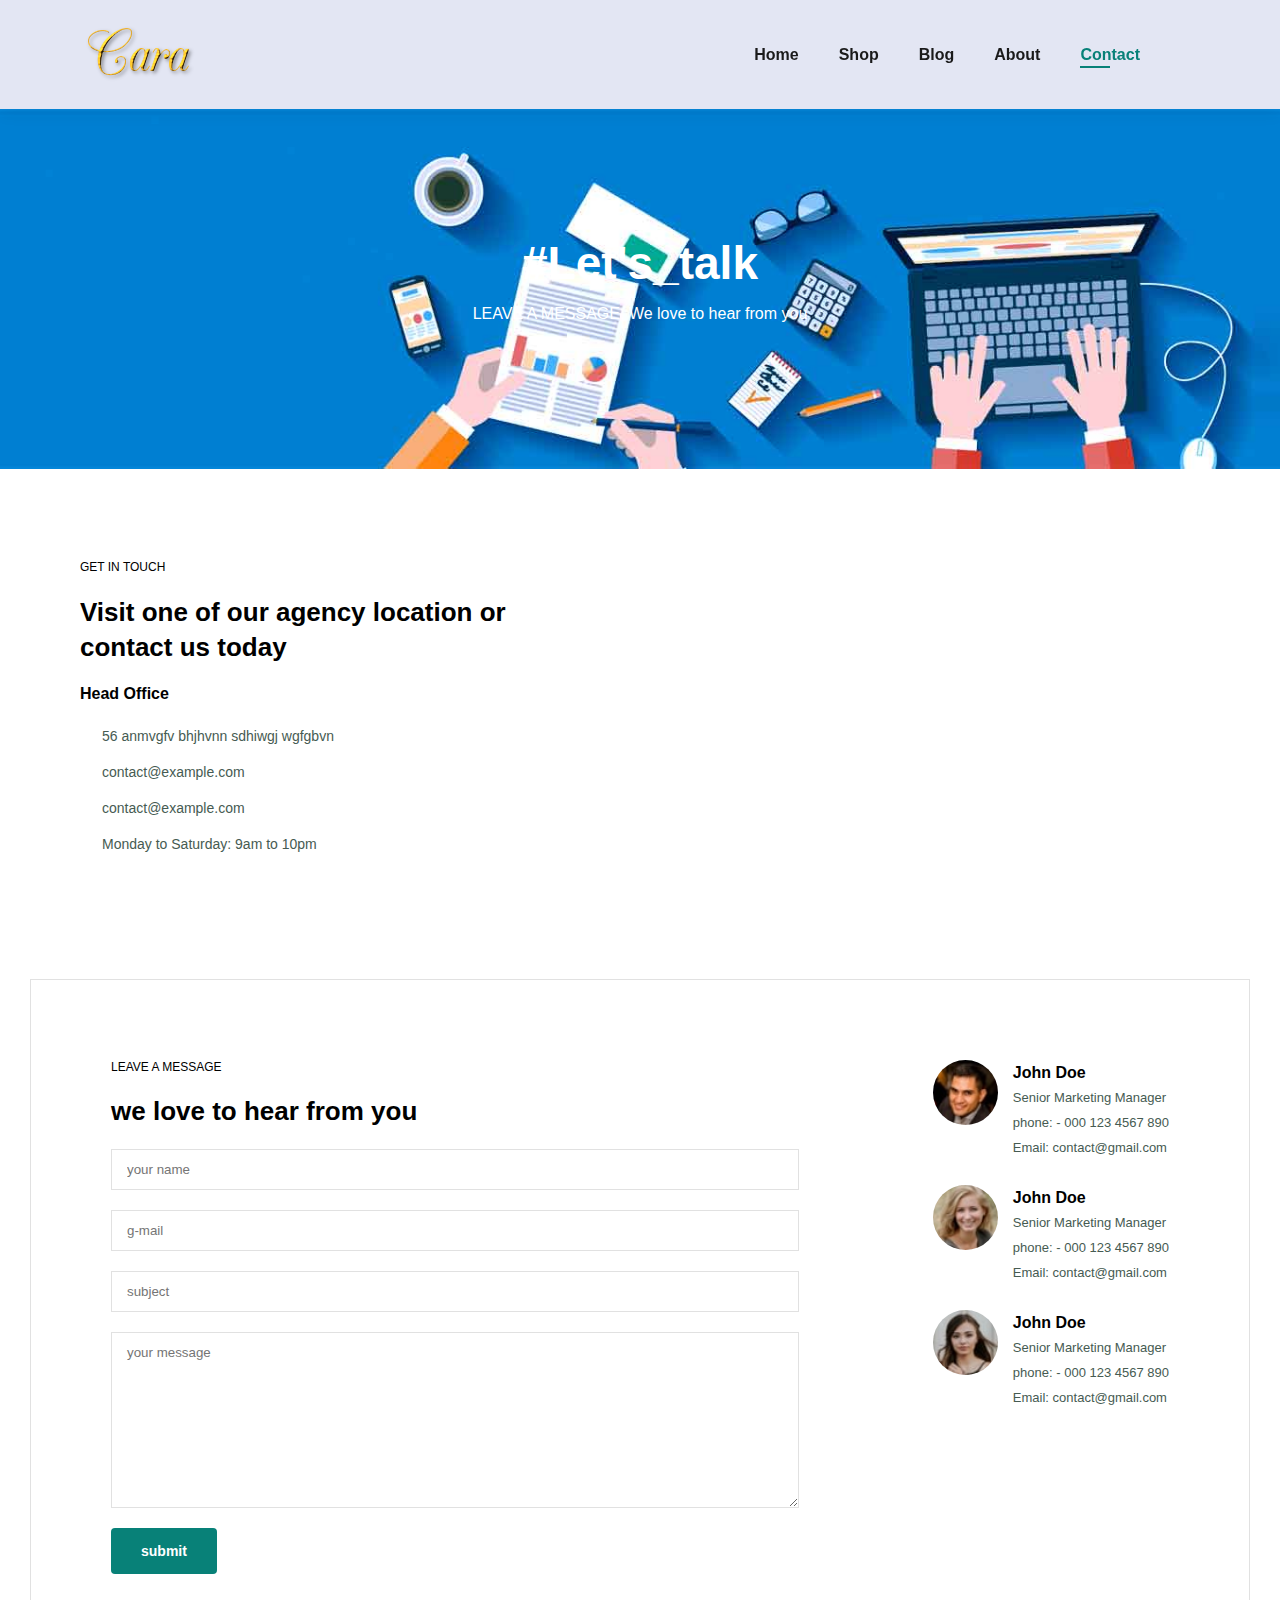
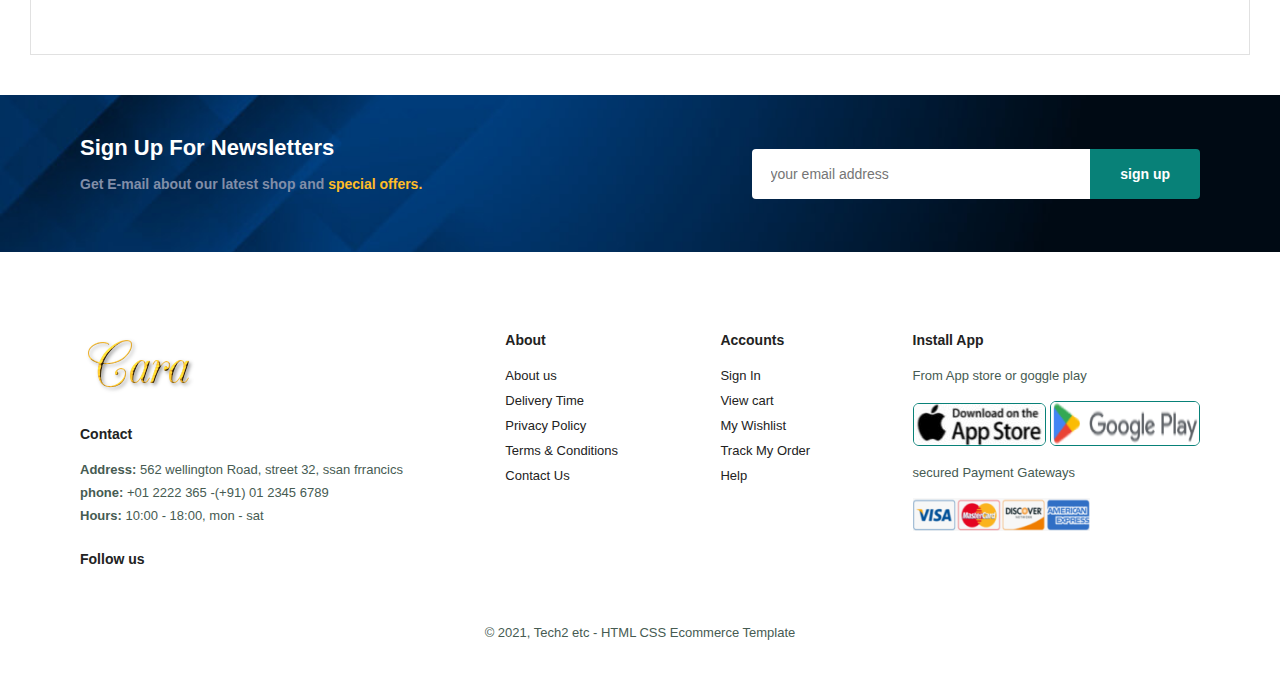
<file: Contact.html>
<!DOCTYPE html>
<html lang="en">

<head>
    <meta charset="UTF-8">
    <meta http-equiv="X-UA-Compatible" content="IE=edge">
    <link rel="stylesheet" href="https://unicons.iconscout.com/release/v4.0.0/css/line.css">
    <meta name="viewport" content="width=device-width, initial-scale=1.0">
    <link rel="stylesheet" href="style.css">
    <title>Contact</title>
</head>

<body>
    <section id="header">
        <a href="#">
            <h4><img src="./heroos/logo (2).png" alt="" class="logo"></h4>
        </a>

        <div>
            <ul id="navbar">
                <li><a href="index.html">Home</a></li>
                <li><a href="Shop.html">Shop</a></li>
                <li><a href="Blog.html">Blog</a></li>
                <li><a href="About.html">About</a></li>
                <li><a class="active" href="Contact.html">Contact</a></li>
                <li><a id="lg-bag" href="cart.html"><i class="uil uil-shopping-bag"></i></a></li>
                <a href="#" id="close"><i class="uil uil-times"></i></a>
            </ul>
        </div>
        <div id="mobile">
            <a href="cart.html"><i class="uil uil-shopping-bag"></i></a>
            <i id="bar" class="uil uil-angle-right-b"></i>
        </div>
    </section>

    <section id="page-header" class="about-header">


        <h2>#Let's_talk</h2>
        <p>LEAVE A MESSAGE, We love to hear from you</p>


    </section>
    <section id="contact-details" class="section-p1">
        <div class="details">
            <span>GET IN TOUCH</span>
            <h2>Visit one of our agency location or contact us today</h2>
            <h3>Head Office</h3>
            <div>
                <li>
                    <i class="Uil uil-map"></i>
                    <p>56 anmvgfv bhjhvnn sdhiwgj wgfgbvn</p>
                </li>
                <li>
                    <i class="Uil uil-envelope"></i>
                    <p>contact@example.com</p>
                </li>
                <li>
                    <i class="Uil uil-phone-alt"></i>
                    <p>contact@example.com</p>
                </li>
                <li>
                    <i class="Uil uil-clock"></i>
                    <p>Monday to Saturday: 9am to 10pm</p>
                </li>
            </div>
        </div>
        <div class="map">
            <iframe
                src="https://www.google.com/maps/embed?pb=!1m18!1m12!1m3!1d2469.808984134491!2d-1.2565554843075357!3d51.7548163796766!2m3!1f0!2f0!3f0!3m2!1i1024!2i768!4f13.1!3m3!1m2!1s0x4876c6a9ef8c485b%3A0xd2ff1883a001afed!2sUniversity%20of%20Oxford!5e0!3m2!1sen!2s!4v1668178989295!5m2!1sen!2s"
                width="600" height="450" style="border:0;" allowfullscreen="" loading="lazy"
                referrerpolicy="no-referrer-when-downgrade"></iframe>
        </div>
    </section>
    <section id="form-details">
        <form action="">
            <span>LEAVE A MESSAGE</span>
            <h2>we love to hear from you</h2>
            <input type="text" placeholder="your name">
            <input type="text" placeholder="g-mail">
            <input type="text" placeholder="subject">
            <textarea name="" id="" cols="30" rows="10" placeholder="your message"></textarea>
            <button class="normal">submit</button>
        </form>
        <div class="people">
            <div>
                <img src="./contact/p1.jpg" alt="">
            <p><span>John Doe</span>Senior Marketing Manager <br> phone: - 000 123 4567 890 <br>Email: contact@gmail.com </p>
            </div>
            <div>
                <img src="./contact/p2.jpg" alt="">
            <p><span>John Doe</span>Senior Marketing Manager <br> phone: - 000 123 4567 890 <br>Email: contact@gmail.com </p>
            </div>
            <div>
                <img src="./contact/p3.jpg" alt="">
            <p><span>John Doe</span>Senior Marketing Manager <br> phone: - 000 123 4567 890 <br>Email: contact@gmail.com </p>
            </div>
        </div>
    </section>

    <section id="newsletter" class="section-p1 section-m1">
        <div class="newstext">
            <h4>Sign Up For Newsletters</h4>
            <p>Get E-mail about our latest shop and <span>special offers.</span></p>
        </div>
        <div class="form">
            <input type="text" placeholder="your email address">
            <button class="normal">sign up</button>
        </div>
    </section>

    <footer class="section-p1">
        <div class="col">
            <img src="./heroos/logo (2).png" alt="" class="logo">
            <h4>Contact</h4>
            <p><strong>Address:</strong> 562 wellington Road, street 32, ssan frrancics</p>
            <p><strong>phone:</strong> +01 2222 365 -(+91) 01 2345 6789</p>
            <p><strong>Hours:</strong> 10:00 - 18:00, mon - sat</p>
            <div class="follow">
                <h4>Follow us</h4>
                <div class="icon">
                    <i class="uil uil-facebook"></i>
                    <i class="uil uil-instagram"></i>
                    <i class="uil uil-print"></i>
                    <i class="uil uil-youtube"></i>
                </div>
            </div>
        </div>
        <div class="col">
            <h4>About</h4>
            <a href="#"> About us</a>
            <a href="#"> Delivery Time</a>
            <a href="#"> Privacy Policy</a>
            <a href="#"> Terms & Conditions</a>
            <a href="#"> Contact Us</a>
        </div>

        <div class="col">
            <h4>Accounts</h4>
            <a href="#"> Sign In</a>
            <a href="#"> View cart</a>
            <a href="#"> My Wishlist</a>
            <a href="#"> Track My Order</a>
            <a href="#"> Help</a>
        </div>
        <div class="col install">
            <h4>Install App</h4>
            <p>From App store or goggle play</p>
            <div class="row">
                <img src="./heroos/appstore.jpg" alt="">
                <img src="./heroos/goggle play.png" alt="">
            </div>
            <p>secured Payment Gateways </p>
            <img src="./heroos/paypal.png" alt="">
        </div>

        <div class="copyright">
            <p>© 2021, Tech2 etc - HTML CSS Ecommerce Template</p>
        </div>
    </footer>








    <script src="script.js"></script>
</body>

</html>
</file>
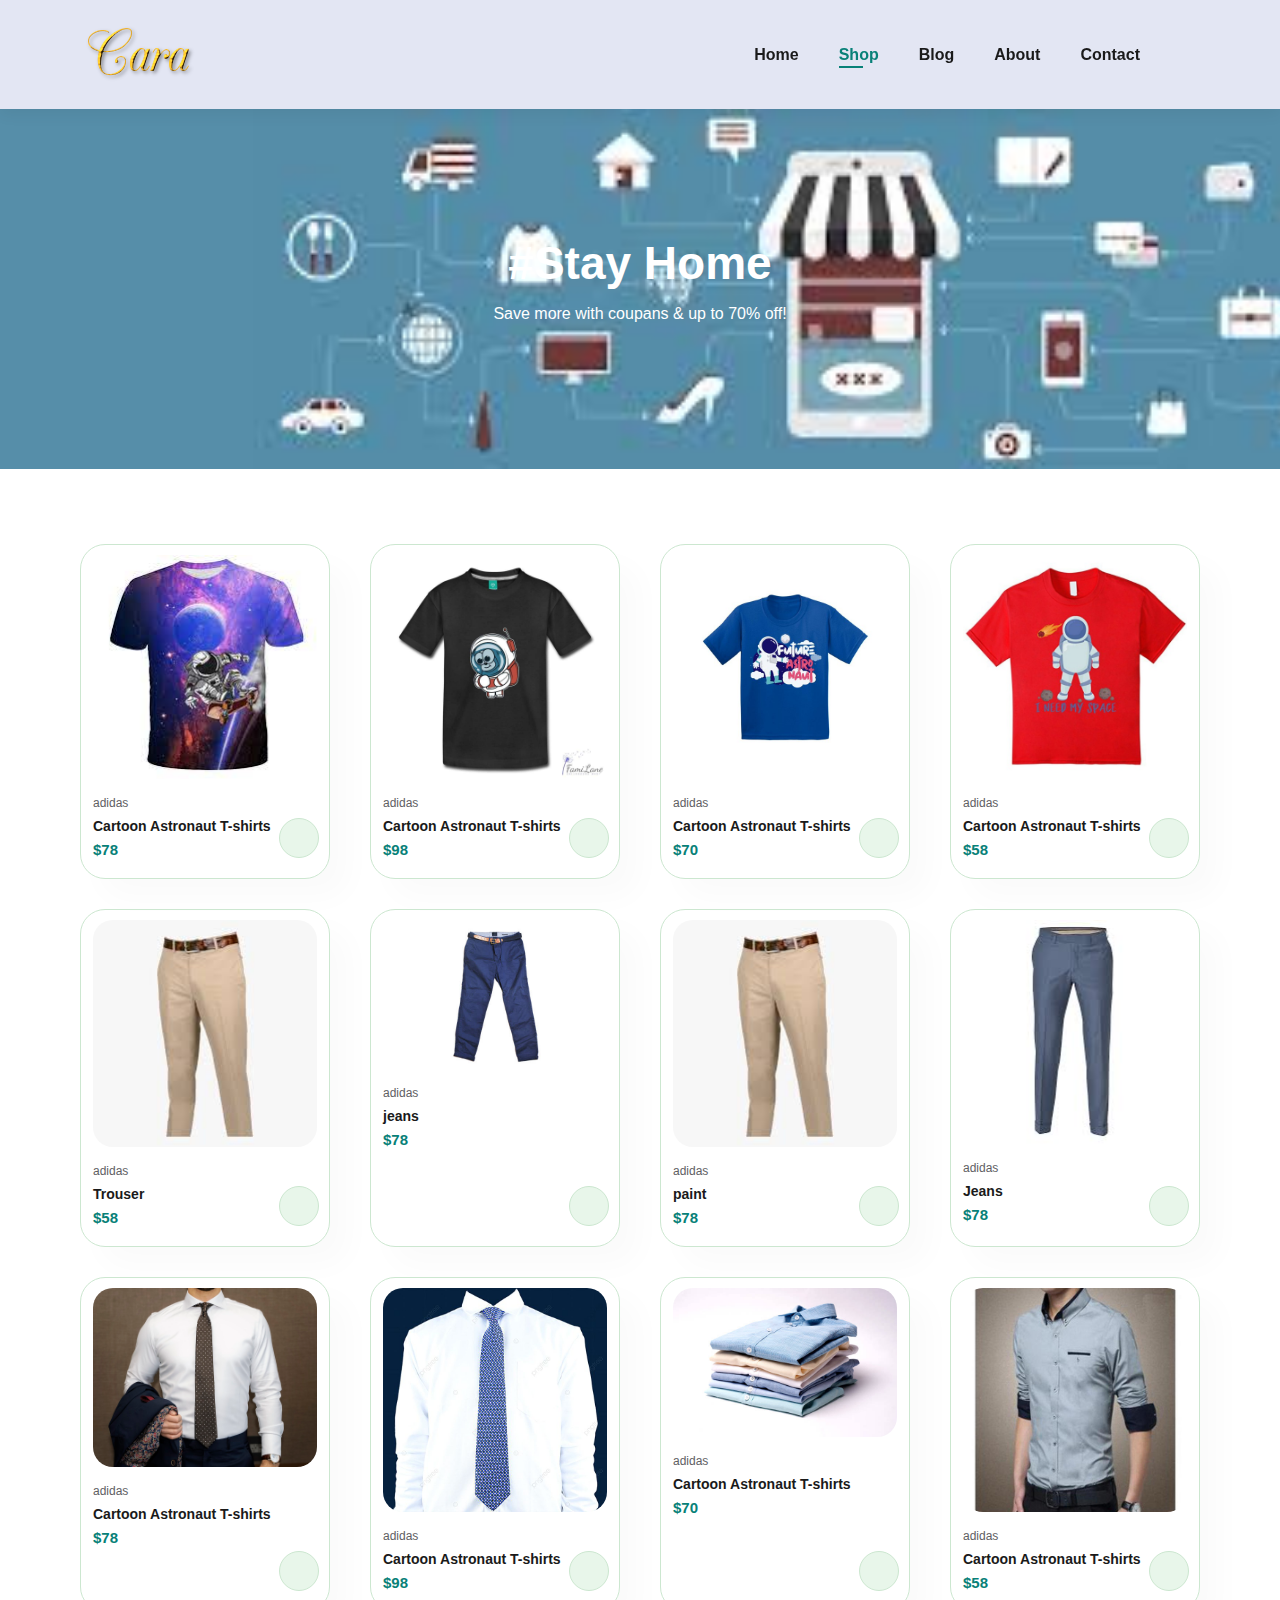
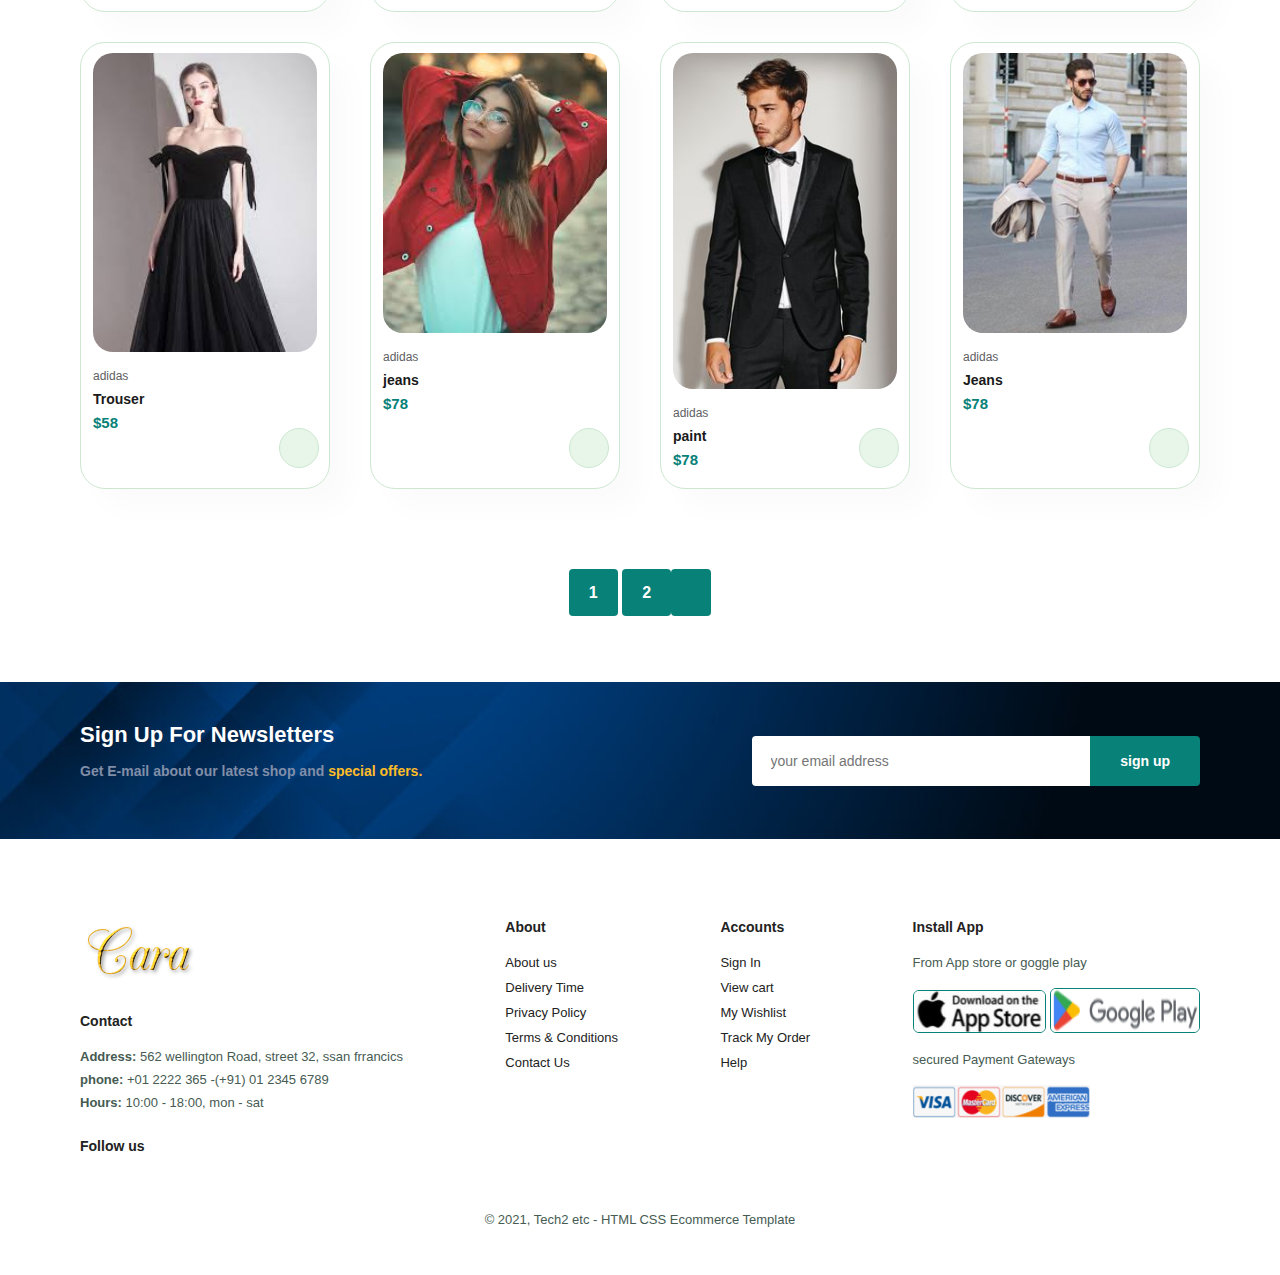
<file: Shop.html>
<!DOCTYPE html>
<html lang="en">
<head>
    <meta charset="UTF-8">
    <meta http-equiv="X-UA-Compatible" content="IE=edge">
    <link rel="stylesheet" href="https://unicons.iconscout.com/release/v4.0.0/css/line.css">
    <meta name="viewport" content="width=device-width, initial-scale=1.0">
    <link rel="stylesheet" href="style.css">
    <title>Shop</title>
</head>
<body>
    <section id="header">
        <a href="#">
            <h4><img src="./heroos/logo (2).png" alt="" class="logo"></h4>
        </a>

        <div>
            <ul id="navbar">
                <li><a href="index.html">Home</a></li>
                <li><a class="active" href="Shop.html">Shop</a></li>
                <li><a href="Blog.html">Blog</a></li>
                <li><a href="About.html">About</a></li>
                <li><a href="Contact.html">Contact</a></li>
                <li><a id="lg-bag" href="cart.html"><i class="uil uil-shopping-bag"></i></a></li>
                <a href="#" id="close"><i class="uil uil-times"></i></a>
            </ul>
        </div>
        <div id="mobile">
            <a href="cart.html"><i class="uil uil-shopping-bag"></i></a>
            <i id="bar" class="uil uil-angle-right-b"></i>
        </div>
    </section>

    <section id="page-header">

    
            <h2>#Stay Home</h2>
            <p>Save more with coupans & up to 70% off!</p>


    </section>

       <section id="product1" class="section-p1">
        <div class="pro-container">
            <div class="pro" onclick="window.location.href='sproduct.html';">
                <img src="./heroos/f11.jpg" alt="">
                <div class="des">
                    <span>adidas</span>
                    <h5>Cartoon Astronaut T-shirts</h5>
                    <div class="star">
                        <i class="uil uil-star"></i>
                        <i class="uil uil-star"></i>
                        <i class="uil uil-star"></i>
                        <i class="uil uil-star"></i>
                        <i class="uil uil-star"></i>
                    </div>
                    <h4>$78</h4>
                </div>
                <a href="#"><i class="uil uil-shopping-cart cart"></i></a>
            </div>
            <div class="pro">
                <img src="./heroos/f2.jpg" alt="">
                <div class="des">
                    <span>adidas</span>
                    <h5>Cartoon Astronaut T-shirts</h5>
                    <div class="star">
                        <i class="uil uil-star"></i>
                        <i class="uil uil-star"></i>
                        <i class="uil uil-star"></i>
                        <i class="uil uil-star"></i>
                        <i class="uil uil-star"></i>
                    </div>
                    <h4>$98</h4>
                </div>
                <a href="#"><i class="uil uil-shopping-cart cart"></i></a>
            </div>

            <div class="pro">
                <img src="./heroos/f3.jpeg" alt="">
                <div class="des">
                    <span>adidas</span>
                    <h5>Cartoon Astronaut T-shirts</h5>
                    <div class="star">
                        <i class="uil uil-star"></i>
                        <i class="uil uil-star"></i>
                        <i class="uil uil-star"></i>
                        <i class="uil uil-star"></i>
                        <i class="uil uil-star"></i>
                    </div>
                    <h4>$70</h4>
                </div>
                <a href="#"><i class="uil uil-shopping-cart cart"></i></a>
            </div>
            <div class="pro">
                <img src="./heroos/f4.jpg" alt="">
                <div class="des">
                    <span>adidas</span>
                    <h5>Cartoon Astronaut T-shirts</h5>
                    <div class="star">
                        <i class="uil uil-star"></i>
                        <i class="uil uil-star"></i>
                        <i class="uil uil-star"></i>
                        <i class="uil uil-star"></i>
                        <i class="uil uil-star"></i>
                    </div>
                    <h4>$58</h4>
                </div>
                <a href="#"><i class="uil uil-shopping-cart cart"></i></a>
            </div>
            <div class="pro">
                <img src="./heroos/p3.jpg" class="paa2" alt="">
                <div class="des">
                    <span>adidas</span>
                    <h5>Trouser</h5>
                    <div class="star">
                        <i class="uil uil-star"></i>
                        <i class="uil uil-star"></i>
                        <i class="uil uil-star"></i>
                        <i class="uil uil-star"></i>
                        <i class="uil uil-star"></i>
                    </div>
                    <h4>$58</h4>
                </div>
                <a href="#"><i class="uil uil-shopping-cart cart"></i></a>
            </div>
            <div class="pro">
                <img src="./heroos/pa1.jpg" alt="">
                <div class="des">
                    <span>adidas</span>
                    <h5>jeans</h5>
                    <div class="star">
                        <i class="uil uil-star"></i>
                        <i class="uil uil-star"></i>
                        <i class="uil uil-star"></i>
                        <i class="uil uil-star"></i>
                        <i class="uil uil-star"></i>
                    </div>
                    <h4>$78</h4>
                </div>
                <a href="#"><i class="uil uil-shopping-cart cart"></i></a>
            </div>
            <div class="pro">
                <img src="./heroos/p3.jpg" alt="">
                <div class="des">
                    <span>adidas</span>
                    <h5>paint</h5>
                    <div class="star">
                        <i class="uil uil-star"></i>
                        <i class="uil uil-star"></i>
                        <i class="uil uil-star"></i>
                        <i class="uil uil-star"></i>
                        <i class="uil uil-star"></i>
                    </div>
                    <h4>$78</h4>
                </div>
                <a href="#"><i class="uil uil-shopping-cart cart"></i></a>
            </div>
            <div class="pro">
                <img src="./heroos/p4.jpg" alt="">
                <div class="des">
                    <span>adidas</span>
                    <h5>Jeans</h5>
                    <div class="star">
                        <i class="uil uil-star"></i>
                        <i class="uil uil-star"></i>
                        <i class="uil uil-star"></i>
                        <i class="uil uil-star"></i>
                        <i class="uil uil-star"></i>
                    </div>
                    <h4>$78</h4>
                </div>
                <a href="#"><i class="uil uil-shopping-cart cart"></i></a>
            </div>
            <div class="pro">
                <img src="./heroos/sh1.jpg" alt="">
                <div class="des">
                    <span>adidas</span>
                    <h5>Cartoon Astronaut T-shirts</h5>
                    <div class="star">
                        <i class="uil uil-star"></i>
                        <i class="uil uil-star"></i>
                        <i class="uil uil-star"></i>
                        <i class="uil uil-star"></i>
                        <i class="uil uil-star"></i>
                    </div>
                    <h4>$78</h4>
                </div>
                <a href="#"><i class="uil uil-shopping-cart  cart"></i></a>
            </div>
            <div class="pro">
                <img src="./heroos/sh2.jpg" alt="">
                <div class="des">
                    <span>adidas</span>
                    <h5>Cartoon Astronaut T-shirts</h5>
                    <div class="star">
                        <i class="uil uil-star"></i>
                        <i class="uil uil-star"></i>
                        <i class="uil uil-star"></i>
                        <i class="uil uil-star"></i>
                        <i class="uil uil-star"></i>
                    </div>
                    <h4>$98</h4>
                </div>
                <a href="#"><i class="uil uil-shopping-cart cart"></i></a>
            </div>

            <div class="pro">
                <img src="./heroos/sh3.jpg" alt="">
                <div class="des">
                    <span>adidas</span>
                    <h5>Cartoon Astronaut T-shirts</h5>
                    <div class="star">
                        <i class="uil uil-star"></i>
                        <i class="uil uil-star"></i>
                        <i class="uil uil-star"></i>
                        <i class="uil uil-star"></i>
                        <i class="uil uil-star"></i>
                    </div>
                    <h4>$70</h4>
                </div>
                <a href="#"><i class="uil uil-shopping-cart cart"></i></a>
            </div>
            <div class="pro">
                <img src="./heroos/sh4.jpg" alt="">
                <div class="des">
                    <span>adidas</span>
                    <h5>Cartoon Astronaut T-shirts</h5>
                    <div class="star">
                        <i class="uil uil-star"></i>
                        <i class="uil uil-star"></i>
                        <i class="uil uil-star"></i>
                        <i class="uil uil-star"></i>
                        <i class="uil uil-star"></i>
                    </div>
                    <h4>$58</h4>
                </div>
                <a href="#"><i class="uil uil-shopping-cart cart"></i></a>
            </div>
            <div class="pro">
                <img src="./heroos/black.jpg" class="paa2" alt="">
                <div class="des">
                    <span>adidas</span>
                    <h5>Trouser</h5>
                    <div class="star">
                        <i class="uil uil-star"></i>
                        <i class="uil uil-star"></i>
                        <i class="uil uil-star"></i>
                        <i class="uil uil-star"></i>
                        <i class="uil uil-star"></i>
                    </div>
                    <h4>$58</h4>
                </div>
                <a href="#"><i class="uil uil-shopping-cart cart"></i></a>
            </div>
            <div class="pro">
                <img src="./heroos/images (6) - Copy.jpg" alt="">
                <div class="des">
                    <span>adidas</span>
                    <h5>jeans</h5>
                    <div class="star">
                        <i class="uil uil-star"></i>
                        <i class="uil uil-star"></i>
                        <i class="uil uil-star"></i>
                        <i class="uil uil-star"></i>
                        <i class="uil uil-star"></i>
                    </div>
                    <h4>$78</h4>
                </div>
                <a href="#"><i class="uil uil-shopping-cart cart"></i></a>
            </div>
            <div class="pro">
                <img src="./heroos/dress2.jpg" alt="">
                <div class="des">
                    <span>adidas</span>
                    <h5>paint</h5>
                    <div class="star">
                        <i class="uil uil-star"></i>
                        <i class="uil uil-star"></i>
                        <i class="uil uil-star"></i>
                        <i class="uil uil-star"></i>
                        <i class="uil uil-star"></i>
                    </div>
                    <h4>$78</h4>
                </div>
                <a href="#"><i class="uil uil-shopping-cart cart"></i></a>
            </div>
            <div class="pro">
                <img src="./heroos/dress1.jpg" alt="">
                <div class="des">
                    <span>adidas</span>
                    <h5>Jeans</h5>
                    <div class="star">
                        <i class="uil uil-star"></i>
                        <i class="uil uil-star"></i>
                        <i class="uil uil-star"></i>
                        <i class="uil uil-star"></i>
                        <i class="uil uil-star"></i>
                    </div>
                    <h4>$78</h4>
                </div>
                <a href="#"><i class="uil uil-shopping-cart cart"></i></a>
            </div>
        </div>
    </section>

    <section id="pagination" class="section-p1">
        <a href="#">1</a>
        <a href="#">2</a>
        <a href="#"><i class="uil uil-arrow-right"></i></a>
    </section>
    <section id="newsletter" class="section-p1 section-m1">
        <div class="newstext">
            <h4>Sign Up For Newsletters</h4>
            <p>Get E-mail about our latest shop and <span>special offers.</span></p>
        </div>
        <div class="form">
            <input type="text" placeholder="your email address">
            <button class="normal">sign up</button>
        </div>
    </section>

    <footer class="section-p1">
<div class="col">
    <img src="./heroos/logo (2).png" alt="" class="logo">
    <h4>Contact</h4>
    <p><strong>Address:</strong> 562 wellington Road, street 32, ssan frrancics</p>
    <p><strong>phone:</strong> +01 2222 365 -(+91) 01 2345 6789</p>
    <p><strong>Hours:</strong> 10:00 - 18:00, mon - sat</p>
    <div class="follow">
        <h4>Follow us</h4>
        <div class="icon">
            <i class="uil uil-facebook"></i>
            <i class="uil uil-instagram"></i>
            <i class="uil uil-print"></i>
            <i class="uil uil-youtube"></i>
        </div>
    </div>
</div>
<div class="col">
    <h4>About</h4>
    <a href="#"> About us</a>
    <a href="#"> Delivery Time</a>
    <a href="#"> Privacy Policy</a>
    <a href="#"> Terms & Conditions</a>
    <a href="#"> Contact Us</a>
</div>

<div class="col">
    <h4>Accounts</h4>
    <a href="#"> Sign In</a>
    <a href="#"> View cart</a>
    <a href="#"> My Wishlist</a>
    <a href="#"> Track My Order</a>
    <a href="#"> Help</a>
</div>
<div class="col install">
    <h4>Install App</h4>
    <p>From App store or goggle play</p>
    <div class="row">
        <img src="./heroos/appstore.jpg" alt="">
        <img src="./heroos/goggle play.png" alt="">
    </div>
    <p>secured Payment Gateways </p>
    <img src="./heroos/paypal.png" alt="">
</div>

<div class="copyright">
    <p>© 2021, Tech2 etc - HTML CSS Ecommerce Template</p>
</div>
    </footer>







    
    <script src="script.js"></script>
</body>
</html>
</file>
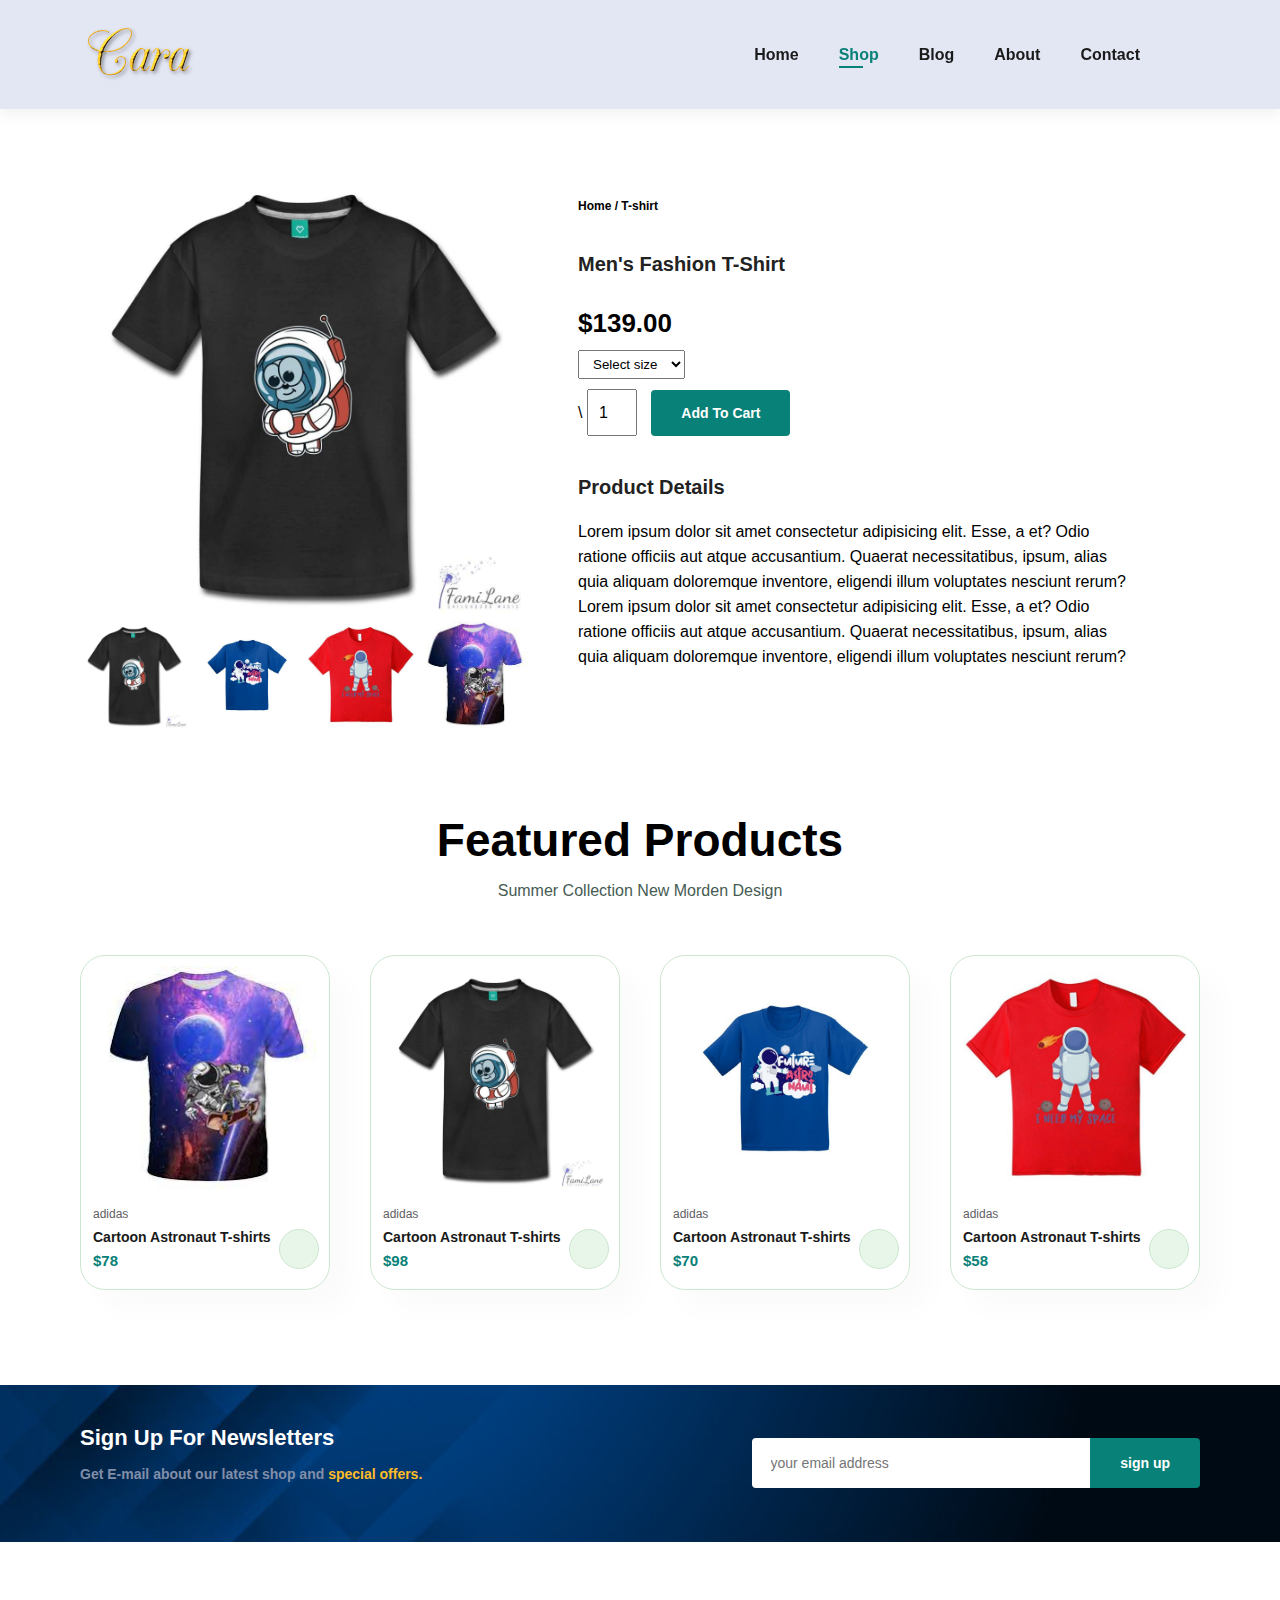
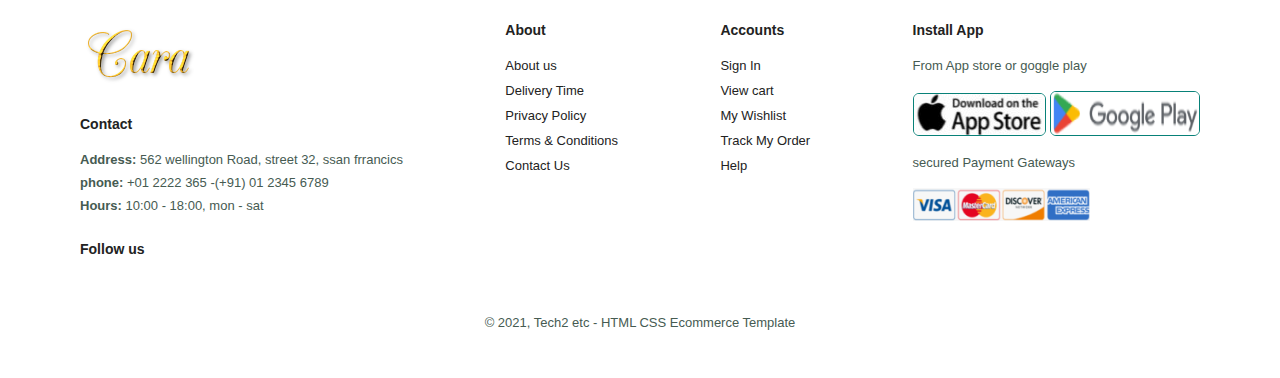
<file: sproduct.html>
<!DOCTYPE html>
<html lang="en">

<head>
    <meta charset="UTF-8">
    <meta http-equiv="X-UA-Compatible" content="IE=edge">
    <link rel="stylesheet" href="https://unicons.iconscout.com/release/v4.0.0/css/line.css">
    <meta name="viewport" content="width=device-width, initial-scale=1.0">
    <link rel="stylesheet" href="style.css">
    <title>sproduct</title>
</head>

<body>
    <section id="header">
        <a href="#">
            <h4><img src="./heroos/logo (2).png" alt="" class="logo"></h4>
        </a>

        <div>
            <ul id="navbar">
                <li><a href="index.html">Home</a></li>
                <li><a class="active" href="Shop.html">Shop</a></li>
                <li><a href="Blog.html">Blog</a></li>
                <li><a href="About.html">About</a></li>
                <li><a href="Contact.html">Contact</a></li>
                <li><a id="lg-bag" href="cart.html"><i class="uil uil-shopping-bag"></i></a></li>
                <a href="#" id="close"><i class="uil uil-times"></i></a>
            </ul>
        </div>
        <div id="mobile">
            <a href="cart.html"><i class="uil uil-shopping-bag"></i></a>
            <i id="bar" class="uil uil-angle-right-b"></i>
        </div>
    </section>
    <section id="prodetails" class="section-p1">
        <div class="single-pro-img">
            <img src="./heroos/f2.jpg" width="100%" id="MainImg" alt="">

            <div class="small-img-group">
                <div class="small-img-col">
                    <img src="./heroos/f2.jpg" class="small-img" width="100%" alt="">
                </div>
                <div class="small-img-col">
                    <img src="./heroos/f3.jpeg" class="small-img" width="100%" alt="">
                </div>
                <div class="small-img-col">
                    <img src="./heroos/f4.jpg" class="small-img" width="100%" alt="">
                </div>
                <div class="small-img-col">
                    <img src="./heroos/f11.jpg" class="small-img" width="100%" alt="">
                </div>
            </div>
        </div>
        <div class="single-pro-details">
            <h6>Home / T-shirt</h6>
            <h4>Men's Fashion T-Shirt</h4>
            <h2>$139.00</h2>
            <select>
                <option>Select size</option>
                <option>XL</option>
                <OPtion>XXL</OPtion>
                <option>Small</option>
                <option>Large</option>
                <option>Select size</option>
            </select>\
            <input type="number" value="1">
            <button class="normal">Add To Cart</button>
            <h4>Product Details</h4>
            <Span>Lorem ipsum dolor sit amet consectetur adipisicing elit. Esse, a et? Odio ratione officiis aut atque
                accusantium. Quaerat necessitatibus, ipsum, alias quia aliquam doloremque inventore, eligendi illum
                voluptates nesciunt rerum?
                Lorem ipsum dolor sit amet consectetur adipisicing elit. Esse, a et? Odio ratione officiis aut atque
                accusantium. Quaerat necessitatibus, ipsum, alias quia aliquam doloremque inventore, eligendi illum
                voluptates nesciunt rerum?</Span>
        </div>
    </section>
    <section id="product1" class="section-p1">
        <h2>Featured Products</h2>
        <p>Summer Collection New Morden Design</p>
        <div class="pro-container">
            <div class="pro">
                <img src="./heroos/f11.jpg" alt="">
                <div class="des">
                    <span>adidas</span>
                    <h5>Cartoon Astronaut T-shirts</h5>
                    <div class="star">
                        <i class="uil uil-star"></i>
                        <i class="uil uil-star"></i>
                        <i class="uil uil-star"></i>
                        <i class="uil uil-star"></i>
                        <i class="uil uil-star"></i>
                    </div>
                    <h4>$78</h4>
                </div>
                <a href="#"><i class="uil uil-shopping-cart cart"></i></a>
            </div>
            <div class="pro">
                <img src="./heroos/f2.jpg" alt="">
                <div class="des">
                    <span>adidas</span>
                    <h5>Cartoon Astronaut T-shirts</h5>
                    <div class="star">
                        <i class="uil uil-star"></i>
                        <i class="uil uil-star"></i>
                        <i class="uil uil-star"></i>
                        <i class="uil uil-star"></i>
                        <i class="uil uil-star"></i>
                    </div>
                    <h4>$98</h4>
                </div>
                <a href="#"><i class="uil uil-shopping-cart cart"></i></a>
            </div>

            <div class="pro">
                <img src="./heroos/f3.jpeg" alt="">
                <div class="des">
                    <span>adidas</span>
                    <h5>Cartoon Astronaut T-shirts</h5>
                    <div class="star">
                        <i class="uil uil-star"></i>
                        <i class="uil uil-star"></i>
                        <i class="uil uil-star"></i>
                        <i class="uil uil-star"></i>
                        <i class="uil uil-star"></i>
                    </div>
                    <h4>$70</h4>
                </div>
                <a href="#"><i class="uil uil-shopping-cart cart"></i></a>
            </div>
            <div class="pro">
                <img src="./heroos/f4.jpg" alt="">
                <div class="des">
                    <span>adidas</span>
                    <h5>Cartoon Astronaut T-shirts</h5>
                    <div class="star">
                        <i class="uil uil-star"></i>
                        <i class="uil uil-star"></i>
                        <i class="uil uil-star"></i>
                        <i class="uil uil-star"></i>
                        <i class="uil uil-star"></i>
                    </div>
                    <h4>$58</h4>
                </div>
                <a href="#"><i class="uil uil-shopping-cart cart"></i></a>
            </div>
           
            
        </div>
    </section>

    <section id="newsletter" class="section-p1 section-m1">
        <div class="newstext">
            <h4>Sign Up For Newsletters</h4>
            <p>Get E-mail about our latest shop and <span>special offers.</span></p>
        </div>
        <div class="form">
            <input type="text" placeholder="your email address">
            <button class="normal">sign up</button>
        </div>
    </section>

    <footer class="section-p1">
        <div class="col">
            <img src="./heroos/logo (2).png" alt="" class="logo">
            <h4>Contact</h4>
            <p><strong>Address:</strong> 562 wellington Road, street 32, ssan frrancics</p>
            <p><strong>phone:</strong> +01 2222 365 -(+91) 01 2345 6789</p>
            <p><strong>Hours:</strong> 10:00 - 18:00, mon - sat</p>
            <div class="follow">
                <h4>Follow us</h4>
                <div class="icon">
                    <i class="uil uil-facebook"></i>
                    <i class="uil uil-instagram"></i>
                    <i class="uil uil-print"></i>
                    <i class="uil uil-youtube"></i>
                </div>
            </div>
        </div>
        <div class="col">
            <h4>About</h4>
            <a href="#"> About us</a>
            <a href="#"> Delivery Time</a>
            <a href="#"> Privacy Policy</a>
            <a href="#"> Terms & Conditions</a>
            <a href="#"> Contact Us</a>
        </div>

        <div class="col">
            <h4>Accounts</h4>
            <a href="#"> Sign In</a>
            <a href="#"> View cart</a>
            <a href="#"> My Wishlist</a>
            <a href="#"> Track My Order</a>
            <a href="#"> Help</a>
        </div>
        <div class="col install">
            <h4>Install App</h4>
            <p>From App store or goggle play</p>
            <div class="row">
                <img src="./heroos/appstore.jpg" alt="">
                <img src="./heroos/goggle play.png" alt="">
            </div>
            <p>secured Payment Gateways </p>
            <img src="./heroos/paypal.png" alt="">
        </div>

        <div class="copyright">
            <p>© 2021, Tech2 etc - HTML CSS Ecommerce Template</p>
        </div>
    </footer>

    <script>
        var MainImg = document.getElementById("MainImg");
        var smallimg = document.getElementsByClassName("small-img");

        smallimg[0].onclick = function(){
            MainImg.src = smallimg[0].src;
        }
        smallimg[1].onclick = function(){
            MainImg.src = smallimg[1].src;
        }
        smallimg[2].onclick = function(){
            MainImg.src = smallimg[2].src;
        }
        smallimg[3].onclick = function(){
            MainImg.src = smallimg[3].src;
        }
    </script>
    <script src="script.js"></script>

</body>

</html>
</file>
<file: style.css>
@import url('https://fonts.googleapis.com/css2?family=League+Spartan:wght@500&family=Montserrat&family=Poppins:ital,wght@0,400;0,700;0,900;1,500&display=swap');

* {
    margin: 0;
    padding: 0;
    box-sizing: border-box;
    font-family: 'sparten', sans-serif;
}

body {
    width: 100%;
}

#header {
    display: flex;
    align-items: center;
    justify-content: space-between;
    padding: 20px 80px;
    background: #E3E6F3;
    box-shadow: 0 5px 15px rgba(0, 0, 0, 0.06);
    z-index: 999;
    position: sticky;
    top: 0;
    left: 0;
}

#navbar {
    display: flex;
    justify-content: center;
    align-items: center;
}

#navbar li {
    list-style: none;
    padding: 0 20px;
    position: relative;
}

#navbar li a {
    text-decoration: none;
    font-size: 16px;
    font-weight: 600;
    color: #1a1a1a;
    transition: 0.3s ease;
}

#navbar li a:hover,
#navbar li a.active {
    color: #088178;
}

#navbar li a.active::after,
#navbar li a:hover::after {
    content: "";
    width: 30%;
    height: 2px;
    background: #088178;
    position: absolute;
    bottom: -4px;
    left: 20px;
}

#mobile {
    display: none;
    align-items: center;
}

#close {
    display: none;
}

/* home page*/
#hero {
    background-image: url(./heroos/heros1-removebg-preview.png);
    height: 90vh;
    width: 100%;
    background-color: #E3E6F3;
    background-repeat: no-repeat;
    background-position: top 25% right 25%;
    padding: 0px 80px;
    /*display: flex;*/
    align-items: flex-start;
    justify-content: center;

}

.herotext,
.btn {
    padding: 55px 70px 5px 70px;
}

.btn {
    padding-right: 45px;
}

h1 {
    font-family: 'sparten', sans-serif;
    line-height: 64px;
    font-size: 50px;
    color: #088178;
}

h2 {
    font-family: 'sparten', sans-serif;
    font-size: 46px;
    line-height: 54px;
}

h4 {
    font-family: 'sparten', sans-serif;
    font-size: 20px;
    color: #222;
}

h6 {
    font-size: 12px;
}

p {
    font-size: 16px;
    color: #465b52;
    margin: 15px 0 20px 0;

}

#hero button {
    background-image: url("./heroos/button-removebg-preview\ \(2\).png");
    background-size: 100px;
    /*width: 25%;
height:25%;*/
    background-color: transparent;
    color: #088178;
    border: 0;
    padding: 5px 15px 15px 15px;
    background-repeat: no-repeat;
    cursor: pointer;
    font-weight: 700;
    font-size: 14px;
    position: relative;
    flex-direction: column;
}

#feature {
    display: flex;
    align-items: center;
    justify-content: space-between;
    flex-wrap: wrap;
}

.section-p1 {
    padding: 40px 80px;
}

.section-m1 {
    margin: 40px 0;
}

button.normal {
    font-size: 14px;
    font-weight: 600;
    padding: 15px 30px;
    color: #000;
    background-color: #fff;
    border-radius: 4px;
    cursor: pointer;
    border: none;
    outline: none;
    transition: 0.2s;
}

button.white {
    font-size: 13px;
    font-weight: 600;
    padding: 11px 18px;
    color: #fff;
    background-color: transparent;
    cursor: pointer;
    border: 1px solid #fff;
    outline: none;
    transition: 0.2s;
}

#feature .fe-box {
    width: 180px;
    text-align: center;
    padding: 25px 15px;
    box-shadow: 20px 20px 34px rgba(0, 0, 0, 0.03);
    border: 1px solid #cce7d0;
    border-radius: 4px;
    margin: 15px 0;
}

#feature .fe-box:hover {
    box-shadow: 10px 10px 54px rgba(70, 62, 221, 0.1);
}

#feature .fe-box h6 {
    padding: 9px 8px 6px 8px;
    line-height: 1;
    border-radius: 4px;
    color: #088178;
    background-color: #fddde4;
}

#feature .fe-box img {
    width: 50%;
    margin-bottom: 10px;
}

.f-ship {
    width: 40px;
    height: 75px;
}

#product1 {
    text-align: center;
}

#product1 .pro-container {
    display: flex;
    justify-content: space-between;
    padding-top: 20px;
    flex-wrap: wrap;
}

#product1 .pro {
    width: 22%;
    min-width: 250px;
    padding: 10px 12px;
    border: 1px solid #cce7d0;
    border-radius: 25px;
    cursor: pointer;
    box-shadow: 20px 20px 30px rgba(0, 0, 0, 0.02);
    margin: 15px 0;
    transition: 0.2s ease;
    position: relative;
}

#product1 .pro:hover {
    box-shadow: 20px 20px 30px rgba(0, 0, 0, 0.06);

}

#product1 .pro img {
    width: 100%;
    border-radius: 20px;
}

#product1 .pro .des {
    text-align: start;
    padding: 10px 0;
}

#product1 .pro .des span {
    color: #606063;
    font-size: 12px;
}

#product1 .pro .des h5 {
    padding-top: 7px;
    color: #1a1a1a;
    font-size: 14px;
}

#product1 .pro .des i {
    font-size: 12px;
    color: rgb(243, 181, 25);
}

#product1 .pro .des h4 {
    padding-top: 7px;
    font-size: 15px;
    font-weight: 700;
    color: #088178;
}

#product1 .pro .cart {
    width: 40px;
    height: 40px;
    line-height: 40px;
    border-radius: 50px;
    background-color: #e8f6ea;
    font-weight: 500;
    color: #088178;
    border: 1px solid #cce7d0;
    position: absolute;
    bottom: 20px;
    right: 10px;
}

#banner {
    display: flex;
    flex-direction: column;
    justify-content: center;
    align-items: center;
    text-align: center;
    background-image: url(./banners.png/banner1.jpg);
    width: 100%;
    height: 40vh;
    background-size: cover;
    background-position: center;
}

#banner h4 {
    color: #fff;
    font-size: 16px;
}

#banner h2 {
    color: #fff;
    font-size: 30px;
    padding: 10px 0;
}

#banner h2 span {
    color: #f8214f;
}

#banner button:hover {
    background-color: #088178;
    color: #fff;
}

#sm-banner {
    display: flex;
    justify-content: space-between;
    flex-wrap: wrap;
}

#sm-banner .banner-box {
    display: flex;
    flex-direction: column;
    justify-content: center;
    align-items: flex-start;
    background-image: url(./heroos/banner2.jpg);
    min-width: 680px;
    height: 50vh;
    background-size: cover;
    background-repeat: no-repeat;
    background-position: center;
    padding: 30px;
}

#sm-banner .banner-box2 {
    background-image: url(./heroos/banner3.jpg);
}

#sm-banner h4 {
    color: #fff;
    font-size: 20px;
    font-weight: 300;
}

#sm-banner h2 {
    color: #fff;
    font-size: 28px;
    font-weight: 800;

}

#sm-banner span {
    color: #fff;
    font-size: 14px;
    font-weight: 500;
    padding-bottom: 15px;
}

#sm-banner .banner-box:hover button {
    background-color: #088178;
    border: 1px solid #088178;
}

#banner3 {
    display: flex;
    justify-content: space-between;
    flex-wrap: wrap;
    padding: 0 80px;
}

#banner3 .banner-box {
    display: flex;
    flex-direction: column;
    justify-content: center;
    align-items: flex-start;
    background-image: url(./banners.png/banner3b.jpg);
    min-width: 30%;
    height: 30vh;
    background-size: cover;
    background-repeat: no-repeat;
    background-position: center;
    padding: 20px;
    margin-bottom: 20px;
}

#banner3 .banner-box2 {
    background-image: url(./banners.png/banner3c.jpg);
}

#banner3 .banner-box3 {
    background-image: url(./banners.png/banner3e.jpg);
}

#banner3 h2 {
    color: #fff;
    font-weight: 900;
    font-size: 22px;
}

#banner3 h3 {
    color: rgb(243, 10, 10);
    font-weight: 800;
    font-size: 15px;
}

#newsletter {
    display: flex;
    justify-content: space-between;
    flex-wrap: wrap;
    align-items: center;
    background-image: url(./banners.png/banner3d.jpg);
    background-repeat: no-repeat;
    background-size: cover;
    background-position: 20% 30%;
    background-color: #041e42;
}

#newsletter h4 {
    font-size: 22px;
    font-weight: 700;
    color: #fff;
}

#newsletter p {
    font-size: 14px;
    font-weight: 600;
    color: #818ea8;
}

#newsletter p span {
    color: #ffbd27;
}

#newsletter .form {
    display: flex;
    width: 40%;
}

#newsletter input {
    height: 3.125rem;
    padding: 0 1.25em;
    font-size: 14px;
    width: 100%;
    border: 1px solid transparent;
    border-radius: 4px;
    outline: none;
    border-top-right-radius: 0;
    border-bottom-right-radius: 0;
}

#newsletter button {
    background-color: #088178;
    color: #fff;
    white-space: nowrap;
    border-top-left-radius: 0;
    border-bottom-left-radius: 0;
}





footer {
    display: flex;
    flex-wrap: wrap;
    justify-content: space-between;
}

footer .col {
    display: flex;
    flex-direction: column;
    align-items: flex-start;
    margin-bottom: 20px;
}

footer .logo {
    margin-bottom: 30px;
}

/*footer .row {
    display: flex;
    flex-direction: column;
    align-items: flex-start;
    margin-bottom: 20px;
}*/


footer h4 {
    font-size: 14px;
    padding-bottom: 20px;
}

footer p {
    font-size: 13px;
    margin: 0 0 8px 0;
}

footer a {
    font-size: 13px;
    text-decoration: none;
    color: #222;
    margin-bottom: 10px;
}

footer .follow {
    margin-top: 20px;
}

footer .follow i {
    color: #465b52;
    padding-right: 4px;
    cursor: pointer;

}

footer .install .row img {
    border: 1px solid #088178;
    border-radius: 6px;
}

footer .install img {
    margin: 10px 0 15px;
}

footer .follow i:hover,
footer a:hover {
    color: #088178;
}

footer .copyright {
    width: 100%;
    text-align: center;
}

/*shop page*/
#page-header {
    background-image: url(./heroos/bannerc2.jpg);
    background-size: cover;
    width: 100%;
    height: 40vh;
    display: flex;
    justify-content: center;
    text-align: center;
    flex-direction: column;
    padding: 14px;

}

#page-header h2,
#page-header p {
    color: #fff;
}

#pagination {
    text-align: center;
}

#pagination a {
    text-decoration: none;
    background-color: #088178;
    padding: 15px 20px;
    border-radius: 4px;
    color: #fff;
    font-weight: 600;
}

#pagination a i {
    font-size: 16px;
    font-weight: 600;
}

/*single product*/
#prodetails {
    display: flex;
    margin-top: 20px;
}

#prodetails .single-pro-img {
    width: 40%;
    margin-right: 50px;
}

.small-img-group {
    display: flex;
    justify-content: space-between;

}

.small-img-col {
    flex-basis: 24%;
    cursor: pointer;
}

#prodetails .single-pro-details {
    width: 50%;
    padding-top: 30px;
}

#prodetails .single-pro-details h4 {
    padding: 40px 0 20px 0;

}

#prodetails .single-pro-details h2 {
    font-size: 26px;

}

#prodetails .single-pro-details select {
    display: block;
    padding: 5px 10px;
    margin-bottom: 10px;
}

#prodetails .single-pro-details input {
    width: 50px;
    height: 47px;
    padding-left: 10px;
    font-size: 16px;
    margin-right: 10px;
}

#prodetails .single-pro-details input:focus {
    outline: none;
}

#prodetails .single-pro-details button {
    background-color: #088178;
    color: #fff;
}

#prodetails .single-pro-details span {
    line-height: 25px;
}

/*blog page */
#page-header.blog-header {
    background-image: url(./heroos/banner\ book.jpg);
}

#blog {
    padding: 150px 150px 0 150px;
}

#blog .blog-box {
    display: flex;
    align-items: center;
    width: 100%;
    position: relative;
    padding-bottom: 90px;
}

#blog .blog-img {
    width: 50%;
    margin-right: 40px;
}

#blog img {
    width: 100%;
    height: 300px;
    object-fit: cover;
}

#blog .blog-details {
    width: 50%;

}

#blog .blog-details a {
    text-decoration: none;
    font-size: 11px;
    color: #000;
    font-weight: 700;
    position: relative;
    transition: 0.3s;
}

#blog .blog-details a::after {
    content: "";
    width: 50px;
    height: 1px;
    background-color: #000;
    position: absolute;
    top: 4px;
    right: -60px;
}

#blog .blog-details a:hover {
    color: #088178;
}

#blog .blog-details a:hover:after {
    background-color: #088178;
}

#blog .blog-box h1 {
    position: absolute;
    top: -40px;
    left: 0;
    font-size: 70px;
    font-weight: 700;
    color: #c9cbce;
    z-index: -9;
}

/*about page */
#page-header.about-header {
    background-image: url(./blog/about\ banner.jpg);
}

#about-head {
    display: flex;
    align-items: center;
}

#about-head div {
    padding-left: 40px;
}

#about-head img {
    width: 50%;
    height: auto;
}

#about-app {
    text-align: center;
}

#about-app .video {
    width: 30%;
    height: 100%;
    margin: 30px auto 0 auto;

}

#about-app .video video {
    width: 100%;
    height: 100%;
    border-radius: 20px;
}

#page-header .contact-header {
    background-image: url();
}

#contact-details {
    display: flex;
    align-items: center;
    justify-content: space-between;
}

#contact-details .details {
    width: 40%;
}

#contact-details .details span,
#form-details form span {
    font-size: 12px;

}

#contact-details .details h2,
#form-details form h2 {
    font-size: 26px;
    line-height: 35px;
    padding: 20px 0;
}

#contact-details .details h3 {
    font-size: 16px;
    padding-bottom: 15px;
}

#contact-details .details li {
    list-style: none;
    display: flex;
    padding: 10px 0;
}

#contact-details .details li i {
    font-size: 14px;
    padding-right: 22px;
}

#contact-details .details li p {
    margin: 0;
    font-size: 14px;
}

#contact-details .map {
    width: 55%;
    height: 400px;

}

#contact-details .map iframe {
    width: 100%;
    height: 100%;
}

#form-details {
    display: flex;
    justify-content: space-between;
    margin: 30px;
    padding: 80px;
    border: 1px solid #e1e1e1;
}

#form-details form {
    width: 65%;
    display: flex;
    flex-direction: column;
    align-items: flex-start;
}

#form-details form input,
#form-details form textarea {
    width: 100%;
    padding: 12px 15px;
    outline: none;
    margin-bottom: 20px;
    border: 1px solid #e1e1e1;
}

#form-details form button {
    background-color: #088178;
    color: #fff;
}

.people img {
    border-radius: 50px;
}

#form-details .people div {
    padding-bottom: 25px;
    display: flex;
    align-items: flex-start;
}

#form-details .people div img {
    width: 65px;
    height: 65px;
    object-fit: cover;
    margin-right: 15px;
}

#form-details .people div p {
    margin: 0;
    font-size: 13px;
    line-height: 25px;
}

#form-details .people div p span {
    display: block;
    font-size: 16px;
    font-weight: 600;
    color: #000;
}

/*cart page */
#cart{
    overflow-x: auto;
}
#cart table {
    width: 100%;
    border-collapse: collapse;
    table-layout: fixed;
    white-space: nowrap;
}

#cart table img {
    width: 70px;
}

#cart table td:nth-child(1) {
    width: 100px;
    text-align: center;
}

#cart table td:nth-child(2) {
    width: 150px;
    text-align: center;
}

#cart table td:nth-child(3) {
    width: 250px;
    text-align: center;
}

#cart table td:nth-child(4),
#cart table td:nth-child(5),
#cart table td:nth-child(6) {
    width: 150px;
    text-align: center;
}

#cart table td:nth-child(5) input {
    width: 70px;
    padding: 10px 5px 10px 15px;
}

#cart table thead {
    border: 1px solid #e2e9e1;
    border-left: none;
    border-right: none;
}

#cart table thead {
    font-weight: 700;
    text-transform: uppercase;
    font-size: 13px;
    padding: 18px 0;
}

#cart table tbody tr td {
    padding-top: 15px;
}

#cart table tbody td {
    font-size: 13px;
}
#cart-add{
    display: flex;
    flex-wrap: wrap;
    justify-content: space-between;
}
#coupon{
    width: 50%;
    margin-bottom: 30px;
}
#coupon h3,
#subtotal h3{
    padding-bottom: 15px;
}

#coupon input{
    padding: 10px 20px;
    outline: none;
    width: 60%;
    margin-right: 10px;
    border: 1px solid #e2e9e1;
}
#coupon button,
#subtotal button {
    background-color: #088178;
    color: #fff;
    padding: 12px 20px;
}
#subtotal{
    width: 50%;
    margin-bottom: 30px;
    border: 1px solid #e2e9e1;
padding: 30px;
}
#subtotal table{
    border-collapse: collapse;
    width: 100%;
    margin-bottom: 20px;
}
#subtotal table td{
    width: 50%;
    border: 1px solid #e2e9e1;
    padding: 10px;
    font-size: 13px;
}
/*media Querry*/
@media (max-width:799px) {
    .section-p1 {
        padding: 40px 40px;
    }

    #navbar {
        display: flex;
        flex-direction: column;
        align-items: flex-start;
        justify-content: flex-start;
        position: fixed;
        top: 0;
        right: -300px;
        height: 50vh;
        width: 300px;
        background-color: #E3E6F3;
        box-shadow: 0 40px 60px rgba(0, 0, 0, 0.1);
        padding: 80px 0 0 10px;
        transition: 0.3s;
    }

    #navbar.active {
        right: 0px;
    }

    #navbar li {
        margin-bottom: 25px;
    }

    #mobile {
        display: flex;
        align-items: center;
    }

    #mobile i {
        color: #1a1a1a;
        font-size: 24px;
        padding-left: 20px;
    }

    #close {
        display: initial;
        position: absolute;
        top: 30px;
        left: 30px;
        color: #222;
        font-size: 24px;
    }

    #lg-bag {
        display: none;
    }

    #hero {
        height: 60vh;
        padding: 0 80px;
        background-position: top 30% right 30%;
    }

    #feature {
        justify-content: center;
    }

    #feature .fe-box {
        margin: 15px 15px;
    }

    #product1 .pro-container {
        justify-content: center;
    }

    #product1 .pro {
        margin: 15px;
    }

    #banner {
        height: 20vh;
    }

    #sm-banner .banner-box {
        min-width: 100%;
        height: 30vh;
    }

    #banner3 {
        padding: 0 40px;
    }

    #banner3 .banner-box {
        width: 28%;
    }

    #newsletter .form {
        width: 70%;
    }

    /*contact*/

    #form-details {
        padding: 40px;
    }

    #form-details form {
        width: 50%;
    }
}

@media (max-width: 477px) {
    .section-p1 {
        padding: 20px;
    }

    #header {
        padding: 0px 30px;
    }

    h1 {
        font-size: 35px;
    }

    h2 {
        font-size: 30px;

    }

    .herotext {
        padding-top: 8px;
        padding-right: 0px;
        padding-left: 0;
        /*line-height: 0;*/
    }

    #hero {
        padding: 0 20px;
        background-position: 55%;
    }

    #feature .fe-box {
        width: 155px;
        margin: 0 0 15px 0;
    }

    #feature {
        justify-content: space-between;
    }

    #product1 .pro {
        width: 100%;
    }

    #banner {
        height: 40vh;
    }

    #sm-banner .banner-box2 {
        margin-top: 20px;
    }

    #banner3 {
        padding: 0 20px;
    }

    #banner3 .banner-box {
        width: 100%;
    }

    #newsletter .form {
        width: 100%;
    }

    #newsletter {
        padding: 40px 20px;
    }

    footer .copyright {
        text-align: start;
    }

    /* single product */

    #prodetails {
        display: flex;
        flex-direction: column;

    }

    #prodetails .single-pro-img {
        width: 100%;
        margin-right: 0px;
    }

    #prodetails .single-pro-details {
        width: 100%;
    }

    /*blog page */
    #blog {
        padding: 100px 20px 0 20px;
    }

    #blog .blog-box {
        display: flex;
        flex-direction: column;
        align-items: flex-start;
    }

    #blog .blog-img {
        width: 100%;
        margin-right: 0px;
        margin-bottom: 30px;
    }

    #blog .blog-details {
        width: 100%;
    }



    /*about page*/
    #about-head {
        flex-direction: column;
    }

    #about-head img {
        width: 100%;
        margin-bottom: 20px;
    }

    #about-head div {
        padding-left: 0px;
    }

    #about-app .video {
        width: 100%;
    }

    /*contact*/
    #contact-details {
        flex-direction: column;
    }

    #contact-details .details {
        width: 100%;
        margin-bottom: 30px;
    }

    #contact-details .map {
        width: 100%;
    }

    #form-details {
        margin: 10px;
        padding: 30px 10px;
        flex-wrap: wrap;
    }

    #form-details form {
        width: 100%;
        margin-bottom: 30px;
    }

    /*car6t page*/
   #cart-add{
    flex-direction: column;
   }

   #coupon{
    width: 100%;
   }
   #subtotal{
    width: 100%;
    padding: 20px;
   }
}
</file>
